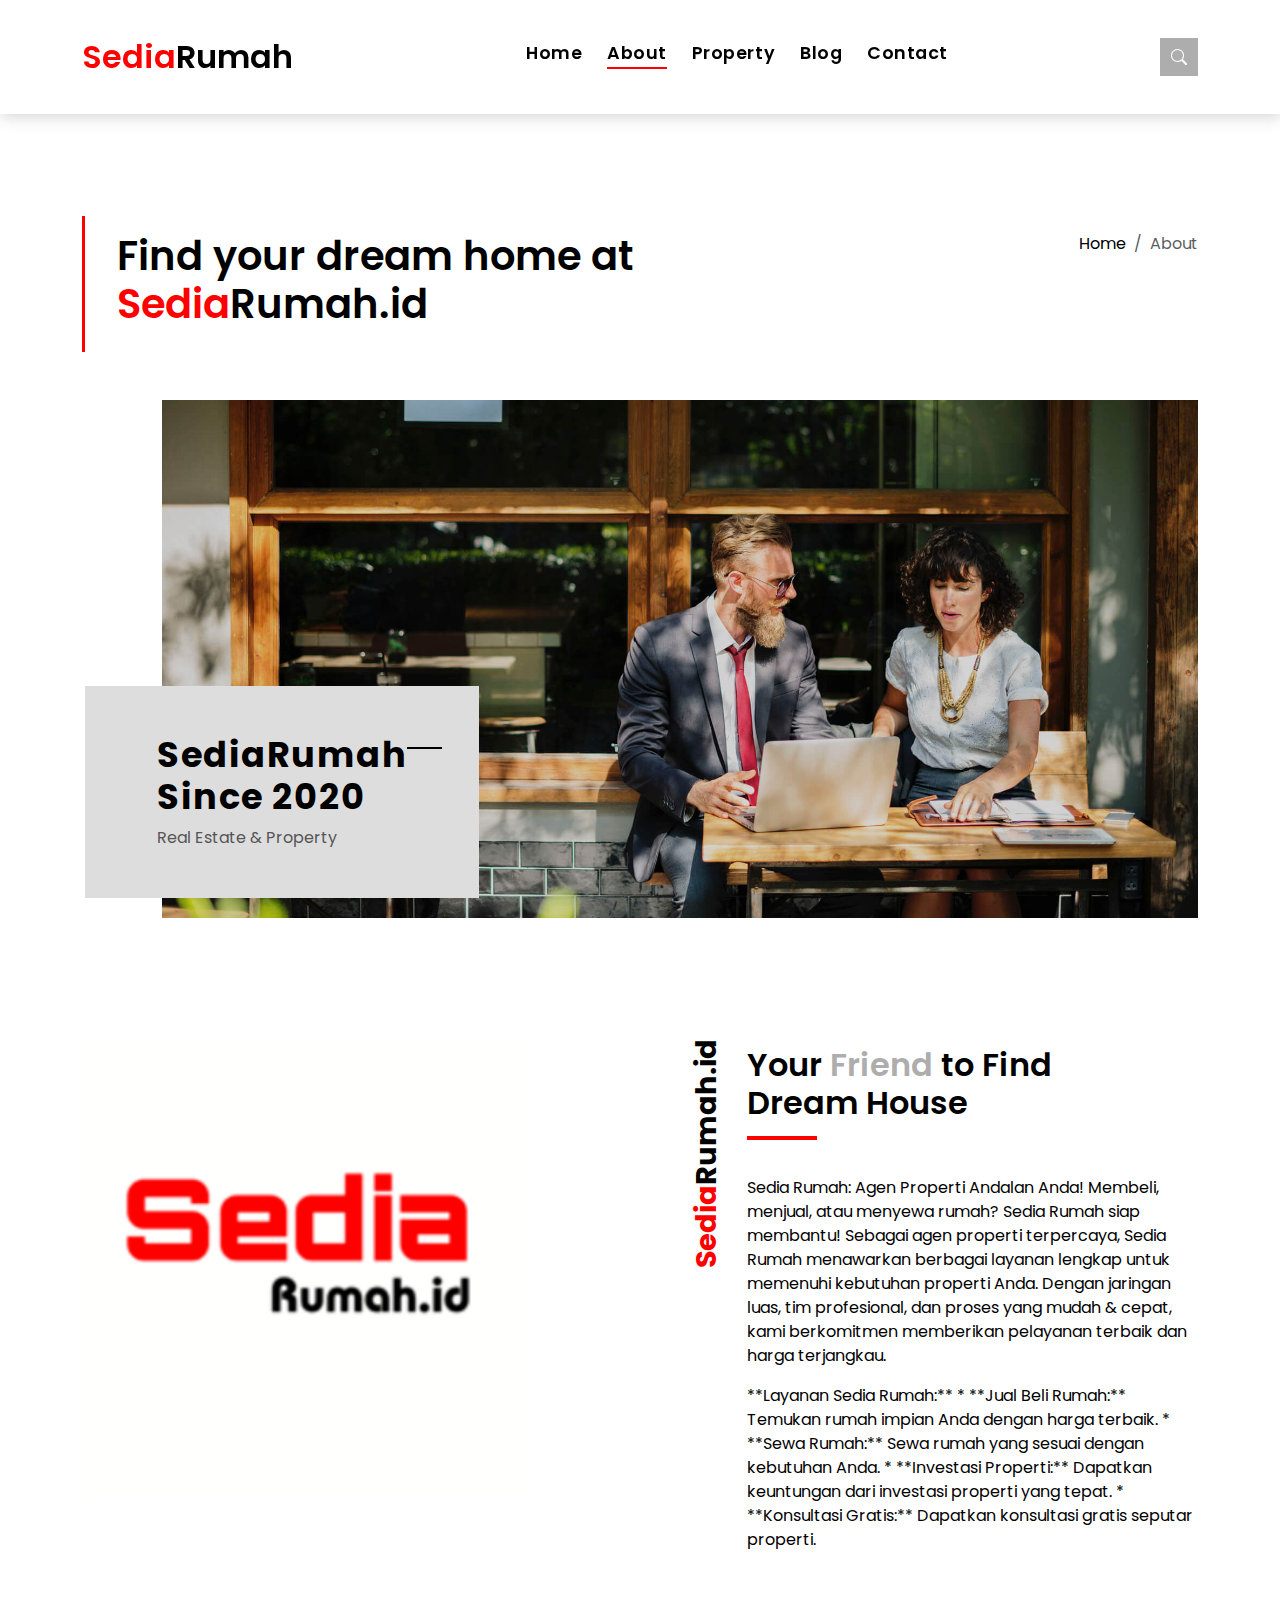
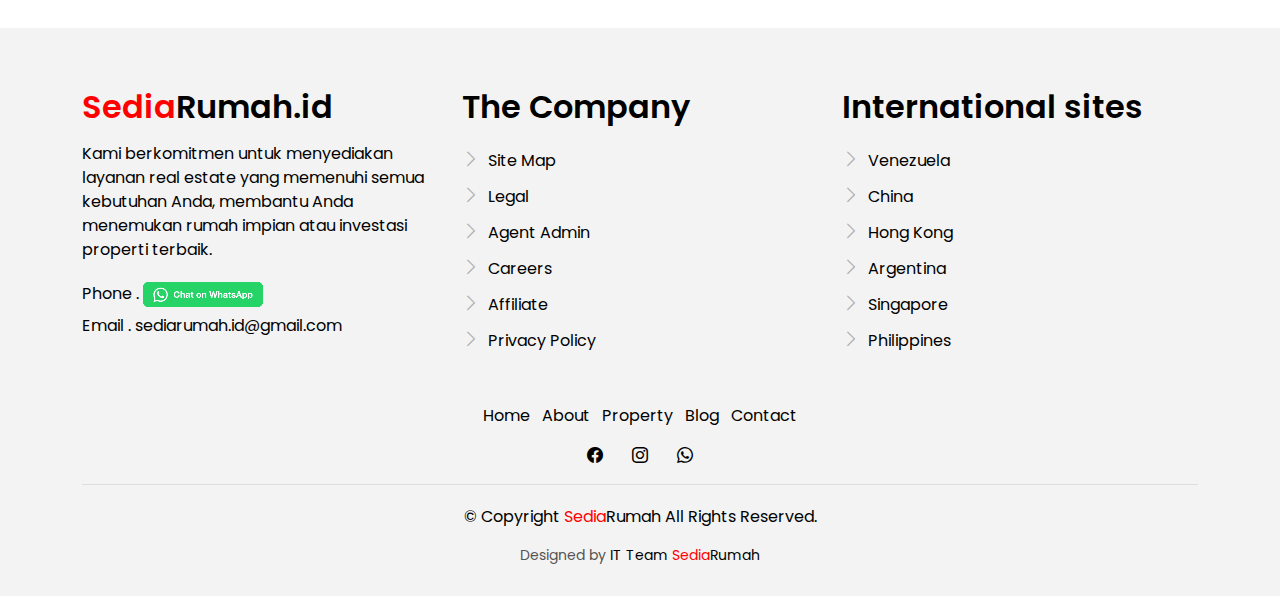
<file: about.html>
<!DOCTYPE html>
<html lang="en">

<head>
  <meta charset="utf-8">
  <meta content="width=device-width, initial-scale=1.0" name="viewport">

  <title>Sedia Rumah - About</title>
  <meta content="" name="description">
  <meta content="" name="keywords">

  <!-- Favicons -->
  <link href="assets/img/favicon.png" rel="icon">
  <link href="assets/img/apple-touch-icon.png" rel="apple-touch-icon">

  <!-- Google Fonts -->
  <link href="https://fonts.googleapis.com/css?family=Poppins:300,400,500,600,700" rel="stylesheet">

  <!-- Vendor CSS Files -->
  <link href="assets/vendor/animate.css/animate.min.css" rel="stylesheet">
  <link href="assets/vendor/bootstrap/css/bootstrap.min.css" rel="stylesheet">
  <link href="assets/vendor/bootstrap-icons/bootstrap-icons.css" rel="stylesheet">
  <link href="assets/vendor/swiper/swiper-bundle.min.css" rel="stylesheet">

  <!-- Template Main CSS File -->
  <link href="assets/css/style.css" rel="stylesheet">


</head>

<body>

  <!-- ======= Property Search Section ======= -->
  <div class="click-closed"></div>
  <!--/ Form Search Star /-->
  <div class="box-collapse">
    <div class="title-box-d">
      <h3 class="title-d">Search Property</h3>
    </div>
    <span class="close-box-collapse right-boxed bi bi-x"></span>
    <div class="box-collapse-wrap form">
      <form class="form-a">
        <div class="row">
          <div class="col-md-12 mb-2">
            <div class="form-group">
              <label class="pb-2" for="Type">Keyword</label>
              <input type="text" class="form-control form-control-lg form-control-a" placeholder="Keyword">
            </div>
          </div>
          <div class="col-md-6 mb-2">
            <div class="form-group mt-3">
              <label class="pb-2" for="Type">Type</label>
              <select class="form-control form-select form-control-a" id="Type">
                <option>All Type</option>
                <option>For Rent</option>
                <option>For Sale</option>
                <option>Open House</option>
              </select>
            </div>
          </div>
          <div class="col-md-6 mb-2">
            <div class="form-group mt-3">
              <label class="pb-2" for="city">City</label>
              <select class="form-control form-select form-control-a" id="city">
                <option>All City</option>
                <option>Alabama</option>
                <option>Arizona</option>
                <option>California</option>
                <option>Colorado</option>
              </select>
            </div>
          </div>
          <div class="col-md-6 mb-2">
            <div class="form-group mt-3">
              <label class="pb-2" for="bedrooms">Bedrooms</label>
              <select class="form-control form-select form-control-a" id="bedrooms">
                <option>Any</option>
                <option>01</option>
                <option>02</option>
                <option>03</option>
              </select>
            </div>
          </div>
          <div class="col-md-6 mb-2">
            <div class="form-group mt-3">
              <label class="pb-2" for="garages">Garages</label>
              <select class="form-control form-select form-control-a" id="garages">
                <option>Any</option>
                <option>01</option>
                <option>02</option>
                <option>03</option>
                <option>04</option>
              </select>
            </div>
          </div>
          <div class="col-md-6 mb-2">
            <div class="form-group mt-3">
              <label class="pb-2" for="bathrooms">Bathrooms</label>
              <select class="form-control form-select form-control-a" id="bathrooms">
                <option>Any</option>
                <option>01</option>
                <option>02</option>
                <option>03</option>
              </select>
            </div>
          </div>
          <div class="col-md-6 mb-2">
            <div class="form-group mt-3">
              <label class="pb-2" for="price">Min Price</label>
              <select class="form-control form-select form-control-a" id="price">
                <option>Unlimite</option>
                <option>$50,000</option>
                <option>$100,000</option>
                <option>$150,000</option>
                <option>$200,000</option>
              </select>
            </div>
          </div>
          <div class="col-md-12">
            <button type="submit" class="btn btn-b">Search Property</button>
          </div>
        </div>
      </form>
    </div>
  </div><!-- End Property Search Section -->>

  <!-- ======= Header/Navbar ======= -->
  <nav class="navbar navbar-default navbar-trans navbar-expand-lg fixed-top">
    <div class="container">
      <button class="navbar-toggler collapsed" type="button" data-bs-toggle="collapse" data-bs-target="#navbarDefault" aria-controls="navbarDefault" aria-expanded="false" aria-label="Toggle navigation">
        <span></span>
        <span></span>
        <span></span>
      </button>
      <a class="navbar-brand text-brand" href="index.html"><span class="color-rr">Sedia</span><span class="color-b">Rumah</span></a>

      <div class="navbar-collapse collapse justify-content-center" id="navbarDefault">
        <ul class="navbar-nav">

          <li class="nav-item">
            <a class="nav-link " href="index.html">Home</a>
          </li>

          <li class="nav-item">
            <a class="nav-link active" href="about.html">About</a>
          </li>

          <li class="nav-item">
            <a class="nav-link " href="property-grid.html">Property</a>
          </li>

          <li class="nav-item">
            <a class="nav-link " href="blog-grid.html">Blog</a>
          </li>
          <li class="nav-item">
            <a class="nav-link " href="contact.html">Contact</a>
          </li>
        </ul>
      </div>

      <button type="button" class="btn btn-b-n navbar-toggle-box navbar-toggle-box-collapse" data-bs-toggle="collapse" data-bs-target="#navbarTogglerDemo01">
        <i class="bi bi-search"></i>
      </button>

    </div>
  </nav><!-- End Header/Navbar -->

  <main id="main">

    <!-- ======= Intro Single ======= -->
    <section class="intro-single">
      <div class="container">
        <div class="row">
          <div class="col-md-12 col-lg-8">
            <div class="title-single-box">
              <h1 class="title-single">Find your dream home at <span class="color-rr">Sedia</span><span class="color-b">Rumah.id</span></h1>
            </div>
          </div>
          <div class="col-md-12 col-lg-4">
            <nav aria-label="breadcrumb" class="breadcrumb-box d-flex justify-content-lg-end">
              <ol class="breadcrumb">
                <li class="breadcrumb-item">
                  <a href="#">Home</a>
                </li>
                <li class="breadcrumb-item active" aria-current="page">
                  About
                </li>
              </ol>
            </nav>
          </div>
        </div>
      </div>
    </section><!-- End Intro Single-->

    <!-- ======= About Section ======= -->
    <section class="section-about">
      <div class="container">
        <div class="row">
          <div class="col-sm-12 position-relative">
            <div class="about-img-box">
              <img src="assets/img/slide-about-1.jpg" alt="" class="img-fluid">
            </div>
            <div class="sinse-box">
              <h3 class="sinse-title">SediaRumah 
                <span></span>
                <br> Since 2020
              </h3>
              <p>Real Estate & Property</p>
            </div>
          </div>
          <div class="col-md-12 section-t8 position-relative">
            <div class="row">
              <div class="col-md-6 col-lg-5">
                <img src="assets/img/about-2.png" alt="" class="img-fluid">
              </div>
              <div class="col-lg-2  d-none d-lg-block position-relative">
                <div class="title-vertical d-flex justify-content-start">
                  <span class="color-rr">Sedia</span><span class="color-b">Rumah.id</span>
                </div>
              </div>
              <div class="col-md-6 col-lg-5 section-md-t3">
                <div class="title-box-d">
                  <h3 class="title-d">Your
                    <span class="color-d">Friend</span> to Find
                    <br> Dream House
                  </h3>
                </div>
                <p class="color-text-a">
                  Sedia Rumah: Agen Properti Andalan Anda!
                  Membeli, menjual, atau menyewa rumah? Sedia Rumah siap membantu!
                  Sebagai agen properti terpercaya, Sedia Rumah menawarkan berbagai layanan lengkap untuk memenuhi kebutuhan properti Anda. Dengan jaringan luas, tim profesional, dan proses yang mudah & cepat, kami berkomitmen memberikan pelayanan terbaik dan harga terjangkau.

                </p>
                <p class="color-text-a">
                  **Layanan Sedia Rumah:**
                  
                  * **Jual Beli Rumah:** Temukan rumah impian Anda dengan harga terbaik.
                  * **Sewa Rumah:** Sewa rumah yang sesuai dengan kebutuhan Anda.
                  * **Investasi Properti:** Dapatkan keuntungan dari investasi properti yang tepat.
                  * **Konsultasi Gratis:** Dapatkan konsultasi gratis seputar properti.
                  
                  
                </p>



              </div>
            </div>
          </div>
        </div>
      </div>
    </section>



  </main><!-- End #main -->

  <!-- ======= Footer ======= -->
  <section class="section-footer">
    <div class="container">
      <div class="row">
        <div class="col-sm-12 col-md-4">
          <div class="widget-a">
            <div class="w-header-a">
              <h3 class="w-title-a text-brand"><span class="color-rr">Sedia</span><span class="color-b">Rumah.id</span></a>
              </h3>
            </div>
            <div class="w-body-a">
              <p class="w-text-a color-text-a">
                Kami berkomitmen untuk menyediakan layanan real estate yang memenuhi semua kebutuhan Anda, membantu Anda menemukan rumah impian atau investasi properti terbaik.
              </p>
            </div>
            <div class="w-footer-a">
              <ul class="list-unstyled">
                <li class="color-a">
                  <span class="color-text-a">Phone .</span> <a href="https://wa.me/+62895321798457?text=Halo%20Admin%20SERU!"><img src="assets/img/wa.png" rel="icon"></a>
                </li>
                <li class="color-a">
                  <span class="color-text-a">Email .</span> sediarumah.id@gmail.com
                </li>
              </ul>
            </div>
          </div>
        </div>
        <div class="col-sm-12 col-md-4 section-md-t3">
          <div class="widget-a">
            <div class="w-header-a">
              <h3 class="w-title-a text-brand">The Company</h3>
            </div>
            <div class="w-body-a">
              <div class="w-body-a">
                <ul class="list-unstyled">
                  <li class="item-list-a">
                    <i class="bi bi-chevron-right"></i> <a href="#">Site Map</a>
                  </li>
                  <li class="item-list-a">
                    <i class="bi bi-chevron-right"></i> <a href="#">Legal</a>
                  </li>
                  <li class="item-list-a">
                    <i class="bi bi-chevron-right"></i> <a href="#">Agent Admin</a>
                  </li>
                  <li class="item-list-a">
                    <i class="bi bi-chevron-right"></i> <a href="#">Careers</a>
                  </li>
                  <li class="item-list-a">
                    <i class="bi bi-chevron-right"></i> <a href="#">Affiliate</a>
                  </li>
                  <li class="item-list-a">
                    <i class="bi bi-chevron-right"></i> <a href="#">Privacy Policy</a>
                  </li>
                </ul>
              </div>
            </div>
          </div>
        </div>
        <div class="col-sm-12 col-md-4 section-md-t3">
          <div class="widget-a">
            <div class="w-header-a">
              <h3 class="w-title-a text-brand">International sites</h3>
            </div>
            <div class="w-body-a">
              <ul class="list-unstyled">
                <li class="item-list-a">
                  <i class="bi bi-chevron-right"></i> <a href="#">Venezuela</a>
                </li>
                <li class="item-list-a">
                  <i class="bi bi-chevron-right"></i> <a href="#">China</a>
                </li>
                <li class="item-list-a">
                  <i class="bi bi-chevron-right"></i> <a href="#">Hong Kong</a>
                </li>
                <li class="item-list-a">
                  <i class="bi bi-chevron-right"></i> <a href="#">Argentina</a>
                </li>
                <li class="item-list-a">
                  <i class="bi bi-chevron-right"></i> <a href="#">Singapore</a>
                </li>
                <li class="item-list-a">
                  <i class="bi bi-chevron-right"></i> <a href="#">Philippines</a>
                </li>
              </ul>
            </div>
          </div>
        </div>
      </div>
    </div>
  </section>
  <footer>
    <div class="container">
      <div class="row">
        <div class="col-md-12">
          <nav class="nav-footer">
            <ul class="list-inline">
              <li class="list-inline-item">
                <a href="index.html">Home</a>
              </li>
              <li class="list-inline-item">
                <a href="about.html">About</a>
              </li>
              <li class="list-inline-item">
                <a href="property-grid.html">Property</a>
              </li>
              <li class="list-inline-item">
                <a href="blog-grid.html">Blog</a>
              </li>
              <li class="list-inline-item">
                <a href="contact.html">Contact</a>
              </li>
            </ul>
          </nav>
          <div class="socials-a">
            <ul class="list-inline">
              <li class="list-inline-item">
                <a href="https://web.facebook.com/profile.php?id=100087768060078">
                  <i class="bi bi-facebook" aria-hidden="true"></i>
                </a>
              </li>
              <li class="list-inline-item">
                <a href="https://www.instagram.com/sediarumah.id/">
                  <i class="bi bi-instagram" aria-hidden="true"></i>
                </a>
              </li>
              <li class="list-inline-item">
                <a href="https://wa.me/+62895321798457?text=Halo%20Admin%20SERU!">
                  <i class="bi bi-whatsapp" aria-hidden="true"></i>
                </a>
              </li>
            </ul>
          </div>
          <div class="copyright-footer">
            <p class="copyright color-text-a">
              &copy; Copyright
              <span class="color-a"><a href="index.html"><span class="color-rr">Sedia</span>Rumah</a></span> All Rights Reserved.
            </p>
          </div>
          <div class="credits">          
            Designed by <a href="index.html">IT Team <span class="color-rr">Sedia</span>Rumah</a></span></a>
          </div>
        </div>
      </div>
    </div>
  </footer><!-- End  Footer -->

  <div id="preloader"></div>
  <a href="#" class="back-to-top d-flex align-items-center justify-content-center"><i class="bi bi-arrow-up-short"></i></a>

  <!-- Vendor JS Files -->
  <script src="assets/vendor/bootstrap/js/bootstrap.bundle.min.js"></script>
  <script src="assets/vendor/swiper/swiper-bundle.min.js"></script>
  <script src="assets/vendor/php-email-form/validate.js"></script>

  <!-- Template Main JS File -->
  <script src="assets/js/main.js"></script>

</body>

</html>
</file>
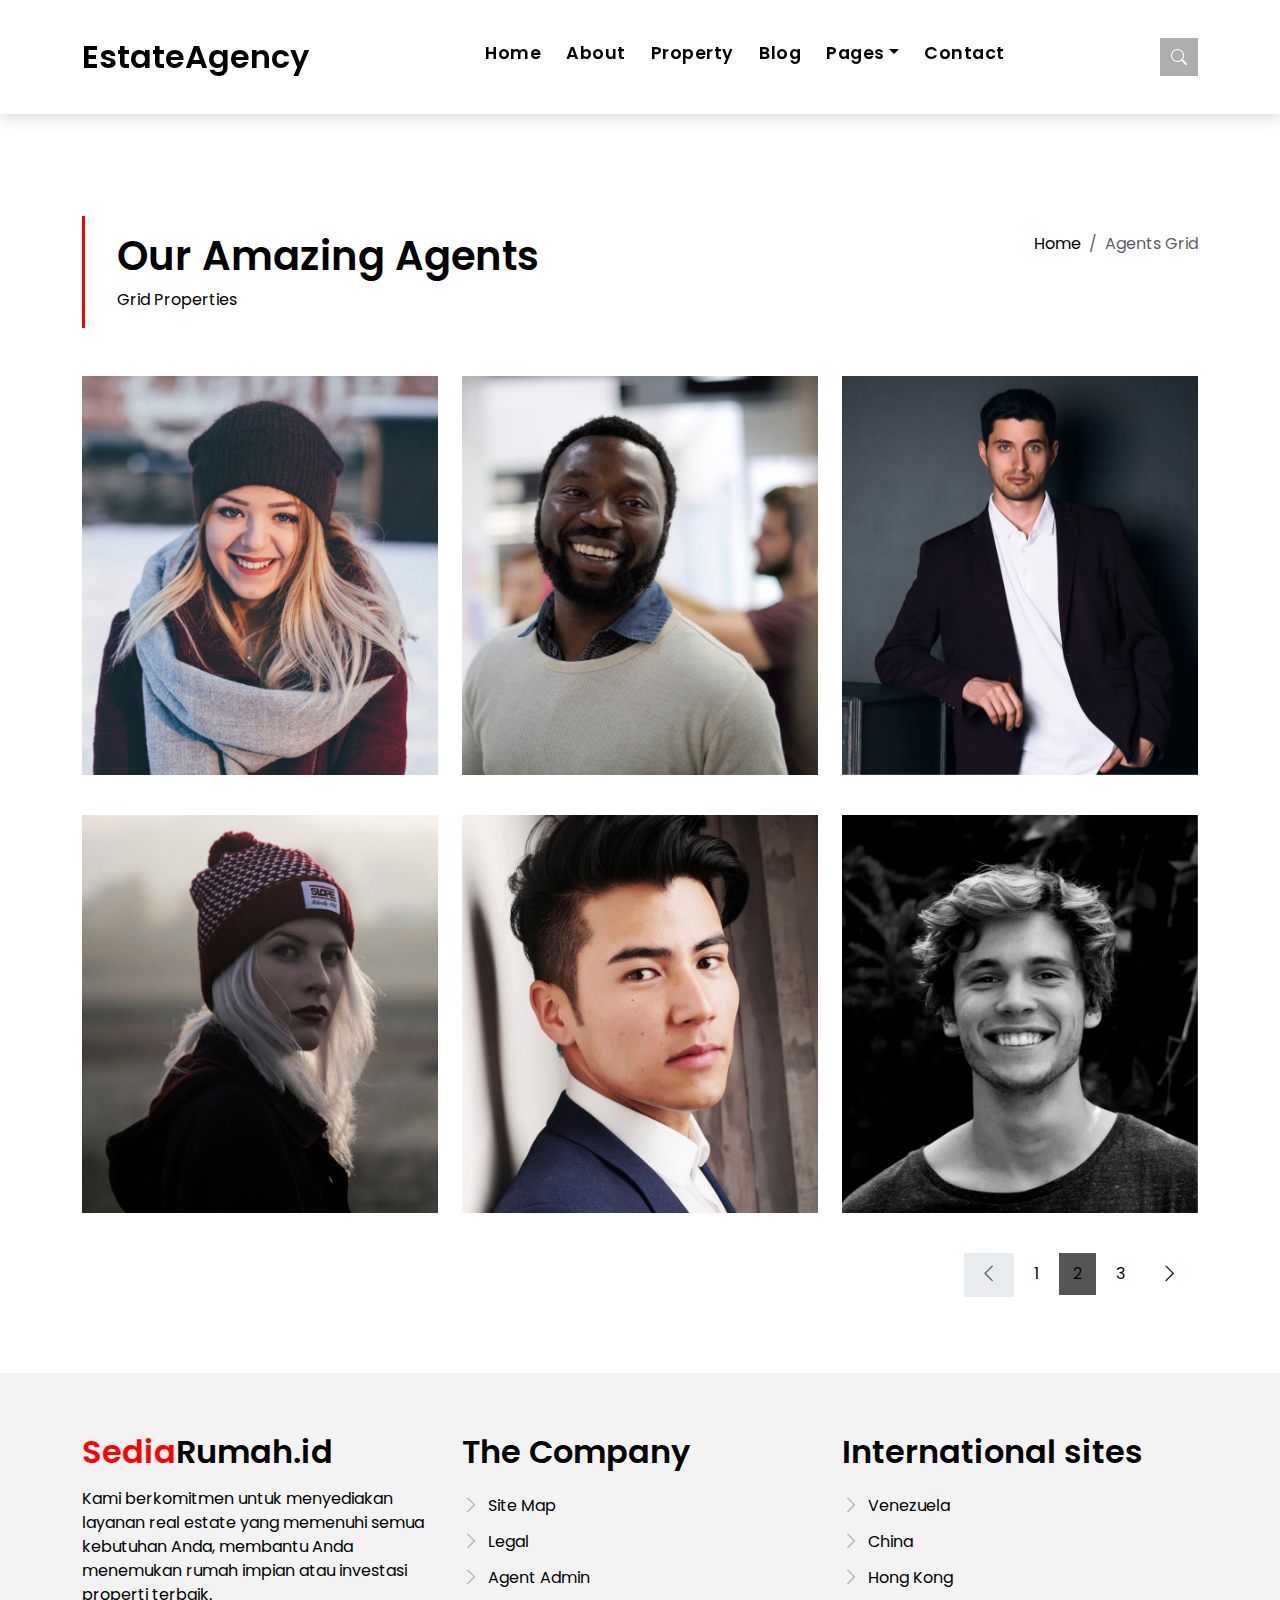
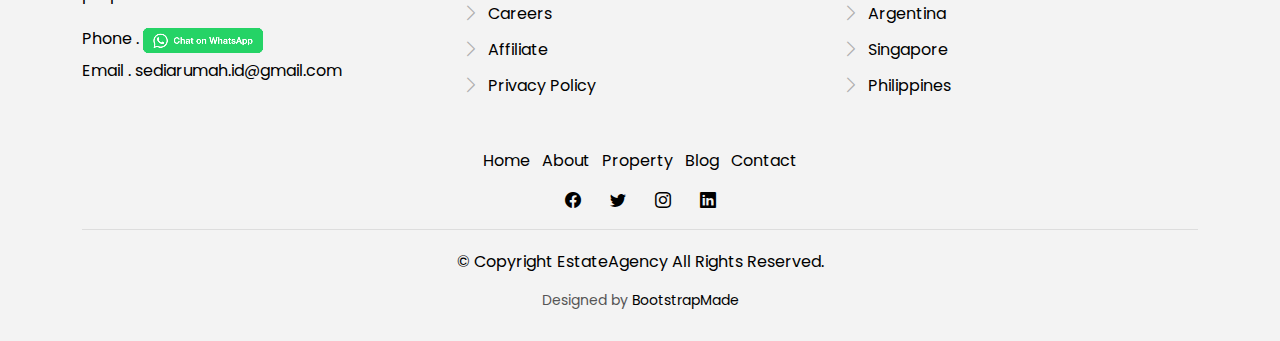
<file: agents-grid.html>
<!DOCTYPE html>
<html lang="en">

<head>
  <meta charset="utf-8">
  <meta content="width=device-width, initial-scale=1.0" name="viewport">

  <title>EstateAgency Bootstrap Template - Index</title>
  <meta content="" name="description">
  <meta content="" name="keywords">

  <!-- Favicons -->
  <link href="assets/img/favicon.png" rel="icon">
  <link href="assets/img/apple-touch-icon.png" rel="apple-touch-icon">

  <!-- Google Fonts -->
  <link href="https://fonts.googleapis.com/css?family=Poppins:300,400,500,600,700" rel="stylesheet">

  <!-- Vendor CSS Files -->
  <link href="assets/vendor/animate.css/animate.min.css" rel="stylesheet">
  <link href="assets/vendor/bootstrap/css/bootstrap.min.css" rel="stylesheet">
  <link href="assets/vendor/bootstrap-icons/bootstrap-icons.css" rel="stylesheet">
  <link href="assets/vendor/swiper/swiper-bundle.min.css" rel="stylesheet">

  <!-- Template Main CSS File -->
  <link href="assets/css/style.css" rel="stylesheet">

  
</head>

<body>

  <!-- ======= Property Search Section ======= -->
  <div class="click-closed"></div>
  <!--/ Form Search Star /-->
  <div class="box-collapse">
    <div class="title-box-d">
      <h3 class="title-d">Search Property</h3>
    </div>
    <span class="close-box-collapse right-boxed bi bi-x"></span>
    <div class="box-collapse-wrap form">
      <form class="form-a">
        <div class="row">
          <div class="col-md-12 mb-2">
            <div class="form-group">
              <label class="pb-2" for="Type">Keyword</label>
              <input type="text" class="form-control form-control-lg form-control-a" placeholder="Keyword">
            </div>
          </div>
          <div class="col-md-6 mb-2">
            <div class="form-group mt-3">
              <label class="pb-2" for="Type">Type</label>
              <select class="form-control form-select form-control-a" id="Type">
                <option>All Type</option>
                <option>For Rent</option>
                <option>For Sale</option>
                <option>Open House</option>
              </select>
            </div>
          </div>
          <div class="col-md-6 mb-2">
            <div class="form-group mt-3">
              <label class="pb-2" for="city">City</label>
              <select class="form-control form-select form-control-a" id="city">
                <option>All City</option>
                <option>Alabama</option>
                <option>Arizona</option>
                <option>California</option>
                <option>Colorado</option>
              </select>
            </div>
          </div>
          <div class="col-md-6 mb-2">
            <div class="form-group mt-3">
              <label class="pb-2" for="bedrooms">Bedrooms</label>
              <select class="form-control form-select form-control-a" id="bedrooms">
                <option>Any</option>
                <option>01</option>
                <option>02</option>
                <option>03</option>
              </select>
            </div>
          </div>
          <div class="col-md-6 mb-2">
            <div class="form-group mt-3">
              <label class="pb-2" for="garages">Garages</label>
              <select class="form-control form-select form-control-a" id="garages">
                <option>Any</option>
                <option>01</option>
                <option>02</option>
                <option>03</option>
                <option>04</option>
              </select>
            </div>
          </div>
          <div class="col-md-6 mb-2">
            <div class="form-group mt-3">
              <label class="pb-2" for="bathrooms">Bathrooms</label>
              <select class="form-control form-select form-control-a" id="bathrooms">
                <option>Any</option>
                <option>01</option>
                <option>02</option>
                <option>03</option>
              </select>
            </div>
          </div>
          <div class="col-md-6 mb-2">
            <div class="form-group mt-3">
              <label class="pb-2" for="price">Min Price</label>
              <select class="form-control form-select form-control-a" id="price">
                <option>Unlimite</option>
                <option>$50,000</option>
                <option>$100,000</option>
                <option>$150,000</option>
                <option>$200,000</option>
              </select>
            </div>
          </div>
          <div class="col-md-12">
            <button type="submit" class="btn btn-b">Search Property</button>
          </div>
        </div>
      </form>
    </div>
  </div><!-- End Property Search Section -->>

  <!-- ======= Header/Navbar ======= -->
  <nav class="navbar navbar-default navbar-trans navbar-expand-lg fixed-top">
    <div class="container">
      <button class="navbar-toggler collapsed" type="button" data-bs-toggle="collapse" data-bs-target="#navbarDefault" aria-controls="navbarDefault" aria-expanded="false" aria-label="Toggle navigation">
        <span></span>
        <span></span>
        <span></span>
      </button>
      <a class="navbar-brand text-brand" href="index.html">Estate<span class="color-b">Agency</span></a>

      <div class="navbar-collapse collapse justify-content-center" id="navbarDefault">
        <ul class="navbar-nav">

          <li class="nav-item">
            <a class="nav-link " href="index.html">Home</a>
          </li>

          <li class="nav-item">
            <a class="nav-link " href="about.html">About</a>
          </li>

          <li class="nav-item">
            <a class="nav-link " href="property-grid.html">Property</a>
          </li>

          <li class="nav-item">
            <a class="nav-link " href="blog-grid.html">Blog</a>
          </li>

          <li class="nav-item dropdown">
            <a class="nav-link dropdown-toggle" href="#" id="navbarDropdown" role="button" data-bs-toggle="dropdown" aria-haspopup="true" aria-expanded="false">Pages</a>
            <div class="dropdown-menu">
              <a class="dropdown-item " href="property-single.html">Property Single</a>
              <a class="dropdown-item " href="blog-single.html">Blog Single</a>
              <a class="dropdown-item active" href="agents-grid.html">Agents Grid</a>
              <a class="dropdown-item " href="agent-single.html">Agent Single</a>
            </div>
          </li>
          <li class="nav-item">
            <a class="nav-link " href="contact.html">Contact</a>
          </li>
        </ul>
      </div>

      <button type="button" class="btn btn-b-n navbar-toggle-box navbar-toggle-box-collapse" data-bs-toggle="collapse" data-bs-target="#navbarTogglerDemo01">
        <i class="bi bi-search"></i>
      </button>

    </div>
  </nav><!-- End Header/Navbar -->

  <main id="main">
    <!-- =======Intro Single ======= -->
    <section class="intro-single">
      <div class="container">
        <div class="row">
          <div class="col-md-12 col-lg-8">
            <div class="title-single-box">
              <h1 class="title-single">Our Amazing Agents</h1>
              <span class="color-text-a">Grid Properties</span>
            </div>
          </div>
          <div class="col-md-12 col-lg-4">
            <nav aria-label="breadcrumb" class="breadcrumb-box d-flex justify-content-lg-end">
              <ol class="breadcrumb">
                <li class="breadcrumb-item">
                  <a href="#">Home</a>
                </li>
                <li class="breadcrumb-item active" aria-current="page">
                  Agents Grid
                </li>
              </ol>
            </nav>
          </div>
        </div>
      </div>
    </section><!-- End Intro Single-->

    <!-- ======= Agents Grid ======= -->
    <section class="agents-grid grid">
      <div class="container">
        <div class="row">
          <div class="col-md-4">
            <div class="card-box-d">
              <div class="card-img-d">
                <img src="assets/img/agent-4.jpg" alt="" class="img-d img-fluid">
              </div>
              <div class="card-overlay card-overlay-hover">
                <div class="card-header-d">
                  <div class="card-title-d align-self-center">
                    <h3 class="title-d">
                      <a href="#" class="link-two">Margaret Sotillo
                        <br> Escala</a>
                    </h3>
                  </div>
                </div>
                <div class="card-body-d">
                  <p class="content-d color-text-a">
                    Sed porttitor lectus nibh, Cras ultricies ligula sed magna dictum porta two.
                  </p>
                  <div class="info-agents color-a">
                    <p>
                      <strong>Phone: </strong> +54 356 945234
                    </p>
                    <p>
                      <strong>Email: </strong> agents@example.com
                    </p>
                  </div>
                </div>
                <div class="card-footer-d">
                  <div class="socials-footer d-flex justify-content-center">
                    <ul class="list-inline">
                      <li class="list-inline-item">
                        <a href="#" class="link-one">
                          <i class="bi bi-facebook" aria-hidden="true"></i>
                        </a>
                      </li>
                      <li class="list-inline-item">
                        <a href="#" class="link-one">
                          <i class="bi bi-twitter" aria-hidden="true"></i>
                        </a>
                      </li>
                      <li class="list-inline-item">
                        <a href="#" class="link-one">
                          <i class="bi bi-instagram" aria-hidden="true"></i>
                        </a>
                      </li>
                      <li class="list-inline-item">
                        <a href="#" class="link-one">
                          <i class="bi bi-linkedin" aria-hidden="true"></i>
                        </a>
                      </li>
                    </ul>
                  </div>
                </div>
              </div>
            </div>
          </div>
          <div class="col-md-4">
            <div class="card-box-d">
              <div class="card-img-d">
                <img src="assets/img/agent-2.jpg" alt="" class="img-d img-fluid">
              </div>
              <div class="card-overlay card-overlay-hover">
                <div class="card-header-d">
                  <div class="card-title-d align-self-center">
                    <h3 class="title-d">
                      <a href="#" class="link-two">Margaret Sotillo
                        <br> Escala</a>
                    </h3>
                  </div>
                </div>
                <div class="card-body-d">
                  <p class="content-d color-text-a">
                    Sed porttitor lectus nibh, Cras ultricies ligula sed magna dictum porta two.
                  </p>
                  <div class="info-agents color-a">
                    <p>
                      <strong>Phone: </strong> +54 356 945234
                    </p>
                    <p>
                      <strong>Email: </strong> agents@example.com
                    </p>
                  </div>
                </div>
                <div class="card-footer-d">
                  <div class="socials-footer d-flex justify-content-center">
                    <ul class="list-inline">
                      <li class="list-inline-item">
                        <a href="#" class="link-one">
                          <i class="bi bi-facebook" aria-hidden="true"></i>
                        </a>
                      </li>
                      <li class="list-inline-item">
                        <a href="#" class="link-one">
                          <i class="bi bi-twitter" aria-hidden="true"></i>
                        </a>
                      </li>
                      <li class="list-inline-item">
                        <a href="#" class="link-one">
                          <i class="bi bi-instagram" aria-hidden="true"></i>
                        </a>
                      </li>
                      <li class="list-inline-item">
                        <a href="#" class="link-one">
                          <i class="bi bi-linkedin" aria-hidden="true"></i>
                        </a>
                      </li>
                    </ul>
                  </div>
                </div>
              </div>
            </div>
          </div>
          <div class="col-md-4">
            <div class="card-box-d">
              <div class="card-img-d">
                <img src="assets/img/agent-3.jpg" alt="" class="img-d img-fluid">
              </div>
              <div class="card-overlay card-overlay-hover">
                <div class="card-header-d">
                  <div class="card-title-d align-self-center">
                    <h3 class="title-d">
                      <a href="#" class="link-two">Margaret Sotillo
                        <br> Escala</a>
                    </h3>
                  </div>
                </div>
                <div class="card-body-d">
                  <p class="content-d color-text-a">
                    Sed porttitor lectus nibh, Cras ultricies ligula sed magna dictum porta two.
                  </p>
                  <div class="info-agents color-a">
                    <p>
                      <strong>Phone: </strong> +54 356 945234
                    </p>
                    <p>
                      <strong>Email: </strong> agents@example.com
                    </p>
                  </div>
                </div>
                <div class="card-footer-d">
                  <div class="socials-footer d-flex justify-content-center">
                    <ul class="list-inline">
                      <li class="list-inline-item">
                        <a href="#" class="link-one">
                          <i class="bi bi-facebook" aria-hidden="true"></i>
                        </a>
                      </li>
                      <li class="list-inline-item">
                        <a href="#" class="link-one">
                          <i class="bi bi-twitter" aria-hidden="true"></i>
                        </a>
                      </li>
                      <li class="list-inline-item">
                        <a href="#" class="link-one">
                          <i class="bi bi-instagram" aria-hidden="true"></i>
                        </a>
                      </li>
                      <li class="list-inline-item">
                        <a href="#" class="link-one">
                          <i class="bi bi-linkedin" aria-hidden="true"></i>
                        </a>
                      </li>
                    </ul>
                  </div>
                </div>
              </div>
            </div>
          </div>
          <div class="col-md-4">
            <div class="card-box-d">
              <div class="card-img-d">
                <img src="assets/img/agent-5.jpg" alt="" class="img-d img-fluid">
              </div>
              <div class="card-overlay card-overlay-hover">
                <div class="card-header-d">
                  <div class="card-title-d align-self-center">
                    <h3 class="title-d">
                      <a href="#" class="link-two">Margaret Sotillo
                        <br> Escala</a>
                    </h3>
                  </div>
                </div>
                <div class="card-body-d">
                  <p class="content-d color-text-a">
                    Sed porttitor lectus nibh, Cras ultricies ligula sed magna dictum porta two.
                  </p>
                  <div class="info-agents color-a">
                    <p>
                      <strong>Phone: </strong> +54 356 945234
                    </p>
                    <p>
                      <strong>Email: </strong> agents@example.com
                    </p>
                  </div>
                </div>
                <div class="card-footer-d">
                  <div class="socials-footer d-flex justify-content-center">
                    <ul class="list-inline">
                      <li class="list-inline-item">
                        <a href="#" class="link-one">
                          <i class="bi bi-facebook" aria-hidden="true"></i>
                        </a>
                      </li>
                      <li class="list-inline-item">
                        <a href="#" class="link-one">
                          <i class="bi bi-twitter" aria-hidden="true"></i>
                        </a>
                      </li>
                      <li class="list-inline-item">
                        <a href="#" class="link-one">
                          <i class="bi bi-instagram" aria-hidden="true"></i>
                        </a>
                      </li>
                      <li class="list-inline-item">
                        <a href="#" class="link-one">
                          <i class="bi bi-linkedin" aria-hidden="true"></i>
                        </a>
                      </li>
                    </ul>
                  </div>
                </div>
              </div>
            </div>
          </div>
          <div class="col-md-4">
            <div class="card-box-d">
              <div class="card-img-d">
                <img src="assets/img/agent-1.jpg" alt="" class="img-d img-fluid">
              </div>
              <div class="card-overlay card-overlay-hover">
                <div class="card-header-d">
                  <div class="card-title-d align-self-center">
                    <h3 class="title-d">
                      <a href="#" class="link-two">Margaret Sotillo
                        <br> Escala</a>
                    </h3>
                  </div>
                </div>
                <div class="card-body-d">
                  <p class="content-d color-text-a">
                    Sed porttitor lectus nibh, Cras ultricies ligula sed magna dictum porta two.
                  </p>
                  <div class="info-agents color-a">
                    <p>
                      <strong>Phone: </strong> +54 356 945234
                    </p>
                    <p>
                      <strong>Email: </strong> agents@example.com
                    </p>
                  </div>
                </div>
                <div class="card-footer-d">
                  <div class="socials-footer d-flex justify-content-center">
                    <ul class="list-inline">
                      <li class="list-inline-item">
                        <a href="#" class="link-one">
                          <i class="bi bi-facebook" aria-hidden="true"></i>
                        </a>
                      </li>
                      <li class="list-inline-item">
                        <a href="#" class="link-one">
                          <i class="bi bi-twitter" aria-hidden="true"></i>
                        </a>
                      </li>
                      <li class="list-inline-item">
                        <a href="#" class="link-one">
                          <i class="bi bi-instagram" aria-hidden="true"></i>
                        </a>
                      </li>
                      <li class="list-inline-item">
                        <a href="#" class="link-one">
                          <i class="bi bi-linkedin" aria-hidden="true"></i>
                        </a>
                      </li>
                    </ul>
                  </div>
                </div>
              </div>
            </div>
          </div>
          <div class="col-md-4">
            <div class="card-box-d">
              <div class="card-img-d">
                <img src="assets/img/agent-6.jpg" alt="" class="img-d img-fluid">
              </div>
              <div class="card-overlay card-overlay-hover">
                <div class="card-header-d">
                  <div class="card-title-d align-self-center">
                    <h3 class="title-d">
                      <a href="#" class="link-two">Margaret Sotillo
                        <br> Escala</a>
                    </h3>
                  </div>
                </div>
                <div class="card-body-d">
                  <p class="content-d color-text-a">
                    Sed porttitor lectus nibh, Cras ultricies ligula sed magna dictum porta two.
                  </p>
                  <div class="info-agents color-a">
                    <p>
                      <strong>Phone: </strong> +54 356 945234
                    </p>
                    <p>
                      <strong>Email: </strong> agents@example.com
                    </p>
                  </div>
                </div>
                <div class="card-footer-d">
                  <div class="socials-footer d-flex justify-content-center">
                    <ul class="list-inline">
                      <li class="list-inline-item">
                        <a href="#" class="link-one">
                          <i class="bi bi-facebook" aria-hidden="true"></i>
                        </a>
                      </li>
                      <li class="list-inline-item">
                        <a href="#" class="link-one">
                          <i class="bi bi-twitter" aria-hidden="true"></i>
                        </a>
                      </li>
                      <li class="list-inline-item">
                        <a href="#" class="link-one">
                          <i class="bi bi-instagram" aria-hidden="true"></i>
                        </a>
                      </li>
                      <li class="list-inline-item">
                        <a href="#" class="link-one">
                          <i class="bi bi-linkedin" aria-hidden="true"></i>
                        </a>
                      </li>
                    </ul>
                  </div>
                </div>
              </div>
            </div>
          </div>
        </div>
        <div class="row">
          <div class="col-sm-12">
            <nav class="pagination-a">
              <ul class="pagination justify-content-end">
                <li class="page-item disabled">
                  <a class="page-link" href="#" tabindex="-1">
                    <span class="bi bi-chevron-left"></span>
                  </a>
                </li>
                <li class="page-item">
                  <a class="page-link" href="#">1</a>
                </li>
                <li class="page-item active">
                  <a class="page-link" href="#">2</a>
                </li>
                <li class="page-item">
                  <a class="page-link" href="#">3</a>
                </li>
                <li class="page-item next">
                  <a class="page-link" href="#">
                    <span class="bi bi-chevron-right"></span>
                  </a>
                </li>
              </ul>
            </nav>
          </div>
        </div>
      </div>
    </section><!-- End Agents Grid-->

  </main><!-- End #main -->

  <!-- ======= Footer ======= -->
  <section class="section-footer">
    <div class="container">
      <div class="row">
        <div class="col-sm-12 col-md-4">
          <div class="widget-a">
            <div class="w-header-a">
              <h3 class="w-title-a text-brand"><span class="color-rr">Sedia</span><span class="color-b">Rumah.id</span></a>
              </h3>
            </div>
            <div class="w-body-a">
              <p class="w-text-a color-text-a">
                Kami berkomitmen untuk menyediakan layanan real estate yang memenuhi semua kebutuhan Anda, membantu Anda menemukan rumah impian atau investasi properti terbaik.
              </p>
            </div>
            <div class="w-footer-a">
              <ul class="list-unstyled">
                <li class="color-a">
                  <span class="color-text-a">Phone .</span> <a href="https://wa.me/+62895321798457?text=Halo%20Admin%20SERU!"><img src="assets/img/wa.png" rel="icon"></a>
                </li>
                <li class="color-a">
                  <span class="color-text-a">Email .</span> sediarumah.id@gmail.com
                </li>
              </ul>
            </div>
          </div>
        </div>
        <div class="col-sm-12 col-md-4 section-md-t3">
          <div class="widget-a">
            <div class="w-header-a">
              <h3 class="w-title-a text-brand">The Company</h3>
            </div>
            <div class="w-body-a">
              <div class="w-body-a">
                <ul class="list-unstyled">
                  <li class="item-list-a">
                    <i class="bi bi-chevron-right"></i> <a href="#">Site Map</a>
                  </li>
                  <li class="item-list-a">
                    <i class="bi bi-chevron-right"></i> <a href="#">Legal</a>
                  </li>
                  <li class="item-list-a">
                    <i class="bi bi-chevron-right"></i> <a href="#">Agent Admin</a>
                  </li>
                  <li class="item-list-a">
                    <i class="bi bi-chevron-right"></i> <a href="#">Careers</a>
                  </li>
                  <li class="item-list-a">
                    <i class="bi bi-chevron-right"></i> <a href="#">Affiliate</a>
                  </li>
                  <li class="item-list-a">
                    <i class="bi bi-chevron-right"></i> <a href="#">Privacy Policy</a>
                  </li>
                </ul>
              </div>
            </div>
          </div>
        </div>
        <div class="col-sm-12 col-md-4 section-md-t3">
          <div class="widget-a">
            <div class="w-header-a">
              <h3 class="w-title-a text-brand">International sites</h3>
            </div>
            <div class="w-body-a">
              <ul class="list-unstyled">
                <li class="item-list-a">
                  <i class="bi bi-chevron-right"></i> <a href="#">Venezuela</a>
                </li>
                <li class="item-list-a">
                  <i class="bi bi-chevron-right"></i> <a href="#">China</a>
                </li>
                <li class="item-list-a">
                  <i class="bi bi-chevron-right"></i> <a href="#">Hong Kong</a>
                </li>
                <li class="item-list-a">
                  <i class="bi bi-chevron-right"></i> <a href="#">Argentina</a>
                </li>
                <li class="item-list-a">
                  <i class="bi bi-chevron-right"></i> <a href="#">Singapore</a>
                </li>
                <li class="item-list-a">
                  <i class="bi bi-chevron-right"></i> <a href="#">Philippines</a>
                </li>
              </ul>
            </div>
          </div>
        </div>
      </div>
    </div>
  </section>
  <footer>
    <div class="container">
      <div class="row">
        <div class="col-md-12">
          <nav class="nav-footer">
            <ul class="list-inline">
              <li class="list-inline-item">
                <a href="#">Home</a>
              </li>
              <li class="list-inline-item">
                <a href="#">About</a>
              </li>
              <li class="list-inline-item">
                <a href="#">Property</a>
              </li>
              <li class="list-inline-item">
                <a href="#">Blog</a>
              </li>
              <li class="list-inline-item">
                <a href="#">Contact</a>
              </li>
            </ul>
          </nav>
          <div class="socials-a">
            <ul class="list-inline">
              <li class="list-inline-item">
                <a href="#">
                  <i class="bi bi-facebook" aria-hidden="true"></i>
                </a>
              </li>
              <li class="list-inline-item">
                <a href="#">
                  <i class="bi bi-twitter" aria-hidden="true"></i>
                </a>
              </li>
              <li class="list-inline-item">
                <a href="#">
                  <i class="bi bi-instagram" aria-hidden="true"></i>
                </a>
              </li>
              <li class="list-inline-item">
                <a href="#">
                  <i class="bi bi-linkedin" aria-hidden="true"></i>
                </a>
              </li>
            </ul>
          </div>
          <div class="copyright-footer">
            <p class="copyright color-text-a">
              &copy; Copyright
              <span class="color-a">EstateAgency</span> All Rights Reserved.
            </p>
          </div>
          <div class="credits">
            <!--
            All the links in the footer should remain intact.
            You can delete the links only if you purchased the pro version.
            Licensing information: https://bootstrapmade.com/license/
            Purchase the pro version with working PHP/AJAX contact form: https://bootstrapmade.com/buy/?theme=EstateAgency
          -->
            Designed by <a href="https://bootstrapmade.com/">BootstrapMade</a>
          </div>
        </div>
      </div>
    </div>
  </footer><!-- End  Footer -->

  <div id="preloader"></div>
  <a href="#" class="back-to-top d-flex align-items-center justify-content-center"><i class="bi bi-arrow-up-short"></i></a>

  <!-- Vendor JS Files -->
  <script src="assets/vendor/bootstrap/js/bootstrap.bundle.min.js"></script>
  <script src="assets/vendor/swiper/swiper-bundle.min.js"></script>
  <script src="assets/vendor/php-email-form/validate.js"></script>

  <!-- Template Main JS File -->
  <script src="assets/js/main.js"></script>

</body>

</html>
</file>
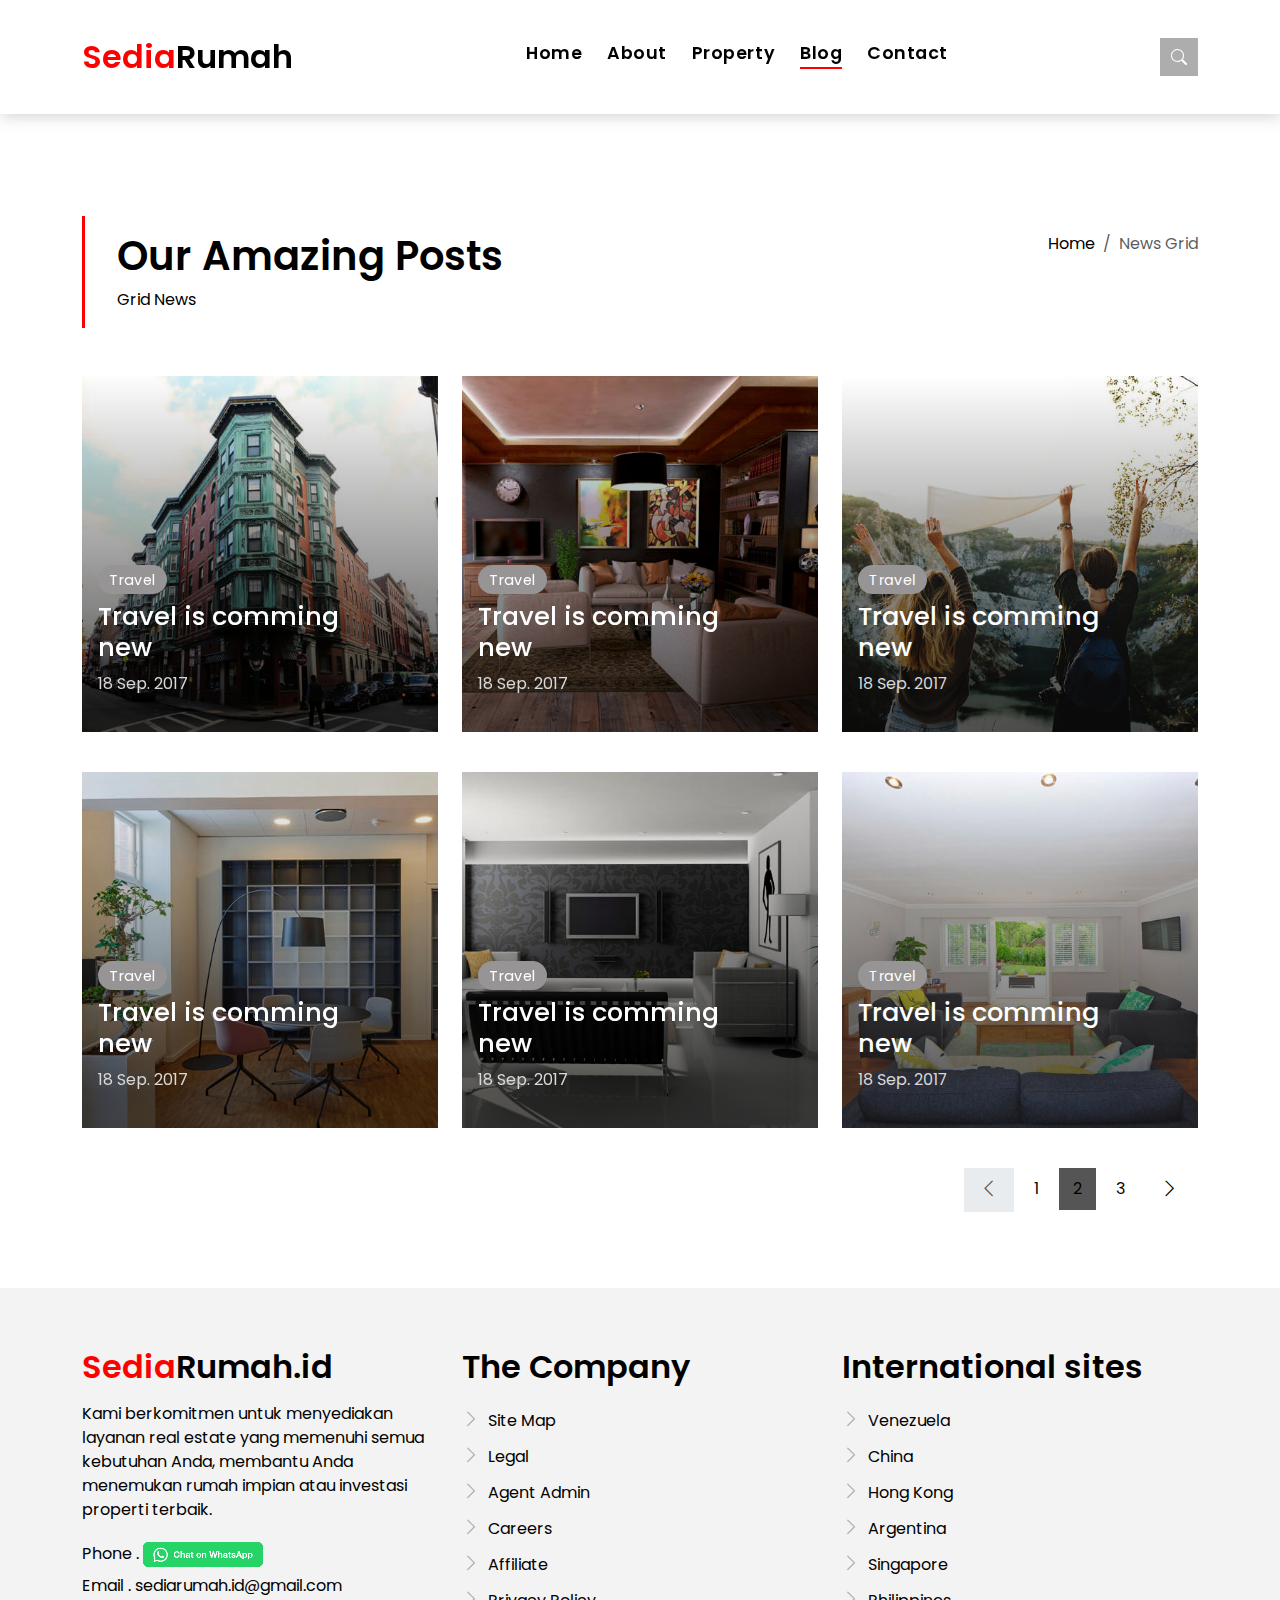
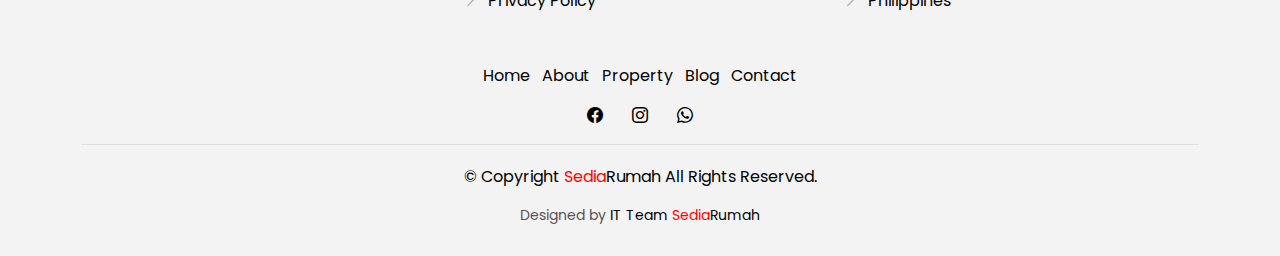
<file: blog-grid.html>
<!DOCTYPE html>
<html lang="en">

<head>
  <meta charset="utf-8">
  <meta content="width=device-width, initial-scale=1.0" name="viewport">

  <title>Sedia Rumah - Blog</title>
  <meta content="" name="description">
  <meta content="" name="keywords">

  <!-- Favicons -->
  <link href="assets/img/favicon.png" rel="icon">
  <link href="assets/img/apple-touch-icon.png" rel="apple-touch-icon">

  <!-- Google Fonts -->
  <link href="https://fonts.googleapis.com/css?family=Poppins:300,400,500,600,700" rel="stylesheet">

  <!-- Vendor CSS Files -->
  <link href="assets/vendor/animate.css/animate.min.css" rel="stylesheet">
  <link href="assets/vendor/bootstrap/css/bootstrap.min.css" rel="stylesheet">
  <link href="assets/vendor/bootstrap-icons/bootstrap-icons.css" rel="stylesheet">
  <link href="assets/vendor/swiper/swiper-bundle.min.css" rel="stylesheet">

  <!-- Template Main CSS File -->
  <link href="assets/css/style.css" rel="stylesheet">


</head>

<body>

  <!-- ======= Property Search Section ======= -->
  <div class="click-closed"></div>
  <!--/ Form Search Star /-->
  <div class="box-collapse">
    <div class="title-box-d">
      <h3 class="title-d">Search Property</h3>
    </div>
    <span class="close-box-collapse right-boxed bi bi-x"></span>
    <div class="box-collapse-wrap form">
      <form class="form-a">
        <div class="row">
          <div class="col-md-12 mb-2">
            <div class="form-group">
              <label class="pb-2" for="Type">Keyword</label>
              <input type="text" class="form-control form-control-lg form-control-a" placeholder="Keyword">
            </div>
          </div>
          <div class="col-md-6 mb-2">
            <div class="form-group mt-3">
              <label class="pb-2" for="Type">Type</label>
              <select class="form-control form-select form-control-a" id="Type">
                <option>All Type</option>
                <option>For Rent</option>
                <option>For Sale</option>
                <option>Open House</option>
              </select>
            </div>
          </div>
          <div class="col-md-6 mb-2">
            <div class="form-group mt-3">
              <label class="pb-2" for="city">City</label>
              <select class="form-control form-select form-control-a" id="city">
                <option>All City</option>
                <option>Alabama</option>
                <option>Arizona</option>
                <option>California</option>
                <option>Colorado</option>
              </select>
            </div>
          </div>
          <div class="col-md-6 mb-2">
            <div class="form-group mt-3">
              <label class="pb-2" for="bedrooms">Bedrooms</label>
              <select class="form-control form-select form-control-a" id="bedrooms">
                <option>Any</option>
                <option>01</option>
                <option>02</option>
                <option>03</option>
              </select>
            </div>
          </div>
          <div class="col-md-6 mb-2">
            <div class="form-group mt-3">
              <label class="pb-2" for="garages">Garages</label>
              <select class="form-control form-select form-control-a" id="garages">
                <option>Any</option>
                <option>01</option>
                <option>02</option>
                <option>03</option>
                <option>04</option>
              </select>
            </div>
          </div>
          <div class="col-md-6 mb-2">
            <div class="form-group mt-3">
              <label class="pb-2" for="bathrooms">Bathrooms</label>
              <select class="form-control form-select form-control-a" id="bathrooms">
                <option>Any</option>
                <option>01</option>
                <option>02</option>
                <option>03</option>
              </select>
            </div>
          </div>
          <div class="col-md-6 mb-2">
            <div class="form-group mt-3">
              <label class="pb-2" for="price">Min Price</label>
              <select class="form-control form-select form-control-a" id="price">
                <option>Unlimite</option>
                <option>$50,000</option>
                <option>$100,000</option>
                <option>$150,000</option>
                <option>$200,000</option>
              </select>
            </div>
          </div>
          <div class="col-md-12">
            <button type="submit" class="btn btn-b">Search Property</button>
          </div>
        </div>
      </form>
    </div>
  </div><!-- End Property Search Section -->>

  <!-- ======= Header/Navbar ======= -->
  <nav class="navbar navbar-default navbar-trans navbar-expand-lg fixed-top">
    <div class="container">
      <button class="navbar-toggler collapsed" type="button" data-bs-toggle="collapse" data-bs-target="#navbarDefault" aria-controls="navbarDefault" aria-expanded="false" aria-label="Toggle navigation">
        <span></span>
        <span></span>
        <span></span>
      </button>
      <a class="navbar-brand text-brand" href="index.html"><span class="color-rr">Sedia</span><span class="color-b">Rumah</span></a>

      <div class="navbar-collapse collapse justify-content-center" id="navbarDefault">
        <ul class="navbar-nav">

          <li class="nav-item">
            <a class="nav-link " href="index.html">Home</a>
          </li>

          <li class="nav-item">
            <a class="nav-link " href="about.html">About</a>
          </li>

          <li class="nav-item">
            <a class="nav-link " href="property-grid.html">Property</a>
          </li>
          <li class="nav-item">
            <a class="nav-link active" href="blog-grid.html">Blog</a>
          </li>
          <li class="nav-item">
            <a class="nav-link " href="contact.html">Contact</a>
          </li>
        </ul>
      </div>

      <button type="button" class="btn btn-b-n navbar-toggle-box navbar-toggle-box-collapse" data-bs-toggle="collapse" data-bs-target="#navbarTogglerDemo01">
        <i class="bi bi-search"></i>
      </button>

    </div>
  </nav><!-- End Header/Navbar -->

  <main id="main">

    <!-- ======= Intro Single ======= -->
    <section class="intro-single">
      <div class="container">
        <div class="row">
          <div class="col-md-12 col-lg-8">
            <div class="title-single-box">
              <h1 class="title-single">Our Amazing Posts</h1>
              <span class="color-text-a">Grid News</span>
            </div>
          </div>
          <div class="col-md-12 col-lg-4">
            <nav aria-label="breadcrumb" class="breadcrumb-box d-flex justify-content-lg-end">
              <ol class="breadcrumb">
                <li class="breadcrumb-item">
                  <a href="index.html">Home</a>
                </li>
                <li class="breadcrumb-item active" aria-current="page">
                  News Grid
                </li>
              </ol>
            </nav>
          </div>
        </div>
      </div>
    </section><!-- End Intro Single-->

    <!-- =======  Blog Grid ======= -->
    <section class="news-grid grid">
      <div class="container">
        <div class="row">
          <div class="col-md-4">
            <div class="card-box-b card-shadow news-box">
              <div class="img-box-b">
                <img src="assets/img/post-1.jpg" alt="" class="img-b img-fluid">
              </div>
              <div class="card-overlay">
                <div class="card-header-b">
                  <div class="card-category-b">
                    <a href="#" class="category-b">Travel</a>
                  </div>
                  <div class="card-title-b">
                    <h2 class="title-2">
                      <a href="blog-single.html">Travel is comming
                        <br> new</a>
                    </h2>
                  </div>
                  <div class="card-date">
                    <span class="date-b">18 Sep. 2017</span>
                  </div>
                </div>
              </div>
            </div>
          </div>
          <div class="col-md-4">
            <div class="card-box-b card-shadow news-box">
              <div class="img-box-b">
                <img src="assets/img/post-2.jpg" alt="" class="img-b img-fluid">
              </div>
              <div class="card-overlay">
                <div class="card-header-b">
                  <div class="card-category-b">
                    <a href="blog-single.html" class="category-b">Travel</a>
                  </div>
                  <div class="card-title-b">
                    <h2 class="title-2">
                      <a href="blog-single.html">Travel is comming
                        <br> new</a>
                    </h2>
                  </div>
                  <div class="card-date">
                    <span class="date-b">18 Sep. 2017</span>
                  </div>
                </div>
              </div>
            </div>
          </div>
          <div class="col-md-4">
            <div class="card-box-b card-shadow news-box">
              <div class="img-box-b">
                <img src="assets/img/post-3.jpg" alt="" class="img-b img-fluid">
              </div>
              <div class="card-overlay">
                <div class="card-header-b">
                  <div class="card-category-b">
                    <a href="#" class="category-b">Travel</a>
                  </div>
                  <div class="card-title-b">
                    <h2 class="title-2">
                      <a href="blog-single.html">Travel is comming
                        <br> new</a>
                    </h2>
                  </div>
                  <div class="card-date">
                    <span class="date-b">18 Sep. 2017</span>
                  </div>
                </div>
              </div>
            </div>
          </div>
          <div class="col-md-4">
            <div class="card-box-b card-shadow news-box">
              <div class="img-box-b">
                <img src="assets/img/post-4.jpg" alt="" class="img-b img-fluid">
              </div>
              <div class="card-overlay">
                <div class="card-header-b">
                  <div class="card-category-b">
                    <a href="#" class="category-b">Travel</a>
                  </div>
                  <div class="card-title-b">
                    <h2 class="title-2">
                      <a href="blog-single.html">Travel is comming
                        <br> new</a>
                    </h2>
                  </div>
                  <div class="card-date">
                    <span class="date-b">18 Sep. 2017</span>
                  </div>
                </div>
              </div>
            </div>
          </div>
          <div class="col-md-4">
            <div class="card-box-b card-shadow news-box">
              <div class="img-box-b">
                <img src="assets/img/post-5.jpg" alt="" class="img-b img-fluid">
              </div>
              <div class="card-overlay">
                <div class="card-header-b">
                  <div class="card-category-b">
                    <a href="#" class="category-b">Travel</a>
                  </div>
                  <div class="card-title-b">
                    <h2 class="title-2">
                      <a href="blog-single.html">Travel is comming
                        <br> new</a>
                    </h2>
                  </div>
                  <div class="card-date">
                    <span class="date-b">18 Sep. 2017</span>
                  </div>
                </div>
              </div>
            </div>
          </div>
          <div class="col-md-4">
            <div class="card-box-b card-shadow news-box">
              <div class="img-box-b">
                <img src="assets/img/post-6.jpg" alt="" class="img-b img-fluid">
              </div>
              <div class="card-overlay">
                <div class="card-header-b">
                  <div class="card-category-b">
                    <a href="#" class="category-b">Travel</a>
                  </div>
                  <div class="card-title-b">
                    <h2 class="title-2">
                      <a href="blog-single.html">Travel is comming
                        <br> new</a>
                    </h2>
                  </div>
                  <div class="card-date">
                    <span class="date-b">18 Sep. 2017</span>
                  </div>
                </div>
              </div>
            </div>
          </div>
        </div>
        <div class="row">
          <div class="col-sm-12">
            <nav class="pagination-a">
              <ul class="pagination justify-content-end">
                <li class="page-item disabled">
                  <a class="page-link" href="#" tabindex="-1">
                    <span class="bi bi-chevron-left"></span>
                  </a>
                </li>
                <li class="page-item">
                  <a class="page-link" href="#">1</a>
                </li>
                <li class="page-item active">
                  <a class="page-link" href="#">2</a>
                </li>
                <li class="page-item">
                  <a class="page-link" href="#">3</a>
                </li>
                <li class="page-item next">
                  <a class="page-link" href="#">
                    <span class="bi bi-chevron-right"></span>
                  </a>
                </li>
              </ul>
            </nav>
          </div>
        </div>
      </div>
    </section><!-- End Blog Grid-->

  </main><!-- End #main -->

  <!-- ======= Footer ======= -->
  <section class="section-footer">
    <div class="container">
      <div class="row">
        <div class="col-sm-12 col-md-4">
          <div class="widget-a">
            <div class="w-header-a">
              <h3 class="w-title-a text-brand"><span class="color-rr">Sedia</span><span class="color-b">Rumah.id</span></a>
              </h3>
            </div>
            <div class="w-body-a">
              <p class="w-text-a color-text-a">
                Kami berkomitmen untuk menyediakan layanan real estate yang memenuhi semua kebutuhan Anda, membantu Anda menemukan rumah impian atau investasi properti terbaik.
              </p>
            </div>
            <div class="w-footer-a">
              <ul class="list-unstyled">
                <li class="color-a">
                  <span class="color-text-a">Phone .</span> <a href="https://wa.me/+62895321798457?text=Halo%20Admin%20SERU!"><img src="assets/img/wa.png" rel="icon"></a>
                </li>
                <li class="color-a">
                  <span class="color-text-a">Email .</span> sediarumah.id@gmail.com
                </li>
              </ul>
            </div>
          </div>
        </div>
        <div class="col-sm-12 col-md-4 section-md-t3">
          <div class="widget-a">
            <div class="w-header-a">
              <h3 class="w-title-a text-brand">The Company</h3>
            </div>
            <div class="w-body-a">
              <div class="w-body-a">
                <ul class="list-unstyled">
                  <li class="item-list-a">
                    <i class="bi bi-chevron-right"></i> <a href="#">Site Map</a>
                  </li>
                  <li class="item-list-a">
                    <i class="bi bi-chevron-right"></i> <a href="#">Legal</a>
                  </li>
                  <li class="item-list-a">
                    <i class="bi bi-chevron-right"></i> <a href="#">Agent Admin</a>
                  </li>
                  <li class="item-list-a">
                    <i class="bi bi-chevron-right"></i> <a href="#">Careers</a>
                  </li>
                  <li class="item-list-a">
                    <i class="bi bi-chevron-right"></i> <a href="#">Affiliate</a>
                  </li>
                  <li class="item-list-a">
                    <i class="bi bi-chevron-right"></i> <a href="#">Privacy Policy</a>
                  </li>
                </ul>
              </div>
            </div>
          </div>
        </div>
        <div class="col-sm-12 col-md-4 section-md-t3">
          <div class="widget-a">
            <div class="w-header-a">
              <h3 class="w-title-a text-brand">International sites</h3>
            </div>
            <div class="w-body-a">
              <ul class="list-unstyled">
                <li class="item-list-a">
                  <i class="bi bi-chevron-right"></i> <a href="#">Venezuela</a>
                </li>
                <li class="item-list-a">
                  <i class="bi bi-chevron-right"></i> <a href="#">China</a>
                </li>
                <li class="item-list-a">
                  <i class="bi bi-chevron-right"></i> <a href="#">Hong Kong</a>
                </li>
                <li class="item-list-a">
                  <i class="bi bi-chevron-right"></i> <a href="#">Argentina</a>
                </li>
                <li class="item-list-a">
                  <i class="bi bi-chevron-right"></i> <a href="#">Singapore</a>
                </li>
                <li class="item-list-a">
                  <i class="bi bi-chevron-right"></i> <a href="#">Philippines</a>
                </li>
              </ul>
            </div>
          </div>
        </div>
      </div>
    </div>
  </section>
  <footer>
    <div class="container">
      <div class="row">
        <div class="col-md-12">
          <nav class="nav-footer">
            <ul class="list-inline">
              <li class="list-inline-item">
                <a href="index.html">Home</a>
              </li>
              <li class="list-inline-item">
                <a href="about.html">About</a>
              </li>
              <li class="list-inline-item">
                <a href="property-grid.html">Property</a>
              </li>
              <li class="list-inline-item">
                <a href="blog-grid.html">Blog</a>
              </li>
              <li class="list-inline-item">
                <a href="contact.html">Contact</a>
              </li>
            </ul>
          </nav>
          <div class="socials-a">
            <ul class="list-inline">
              <li class="list-inline-item">
                <a href="https://web.facebook.com/profile.php?id=100087768060078">
                  <i class="bi bi-facebook" aria-hidden="true"></i>
                </a>
              </li>
              <li class="list-inline-item">
                <a href="https://www.instagram.com/sediarumah.id/">
                  <i class="bi bi-instagram" aria-hidden="true"></i>
                </a>
              </li>
              <li class="list-inline-item">
                <a href="https://wa.me/+62895321798457?text=Halo%20Admin%20SERU!">
                  <i class="bi bi-whatsapp" aria-hidden="true"></i>
                </a>
              </li>
            </ul>
          </div>
          <div class="copyright-footer">
            <p class="copyright color-text-a">
              &copy; Copyright
              <span class="color-a"><a href="index.html"><span class="color-rr">Sedia</span>Rumah</a></span> All Rights Reserved.
            </p>
          </div>
          <div class="credits">          
            Designed by <a href="index.html">IT Team <span class="color-rr">Sedia</span>Rumah</a></span></a>
          </div>
        </div>
      </div>
    </div>
  </footer><!-- End  Footer -->

  <div id="preloader"></div>
  <a href="#" class="back-to-top d-flex align-items-center justify-content-center"><i class="bi bi-arrow-up-short"></i></a>

  <!-- Vendor JS Files -->
  <script src="assets/vendor/bootstrap/js/bootstrap.bundle.min.js"></script>
  <script src="assets/vendor/swiper/swiper-bundle.min.js"></script>
  <script src="assets/vendor/php-email-form/validate.js"></script>

  <!-- Template Main JS File -->
  <script src="assets/js/main.js"></script>

</body>

</html>
</file>
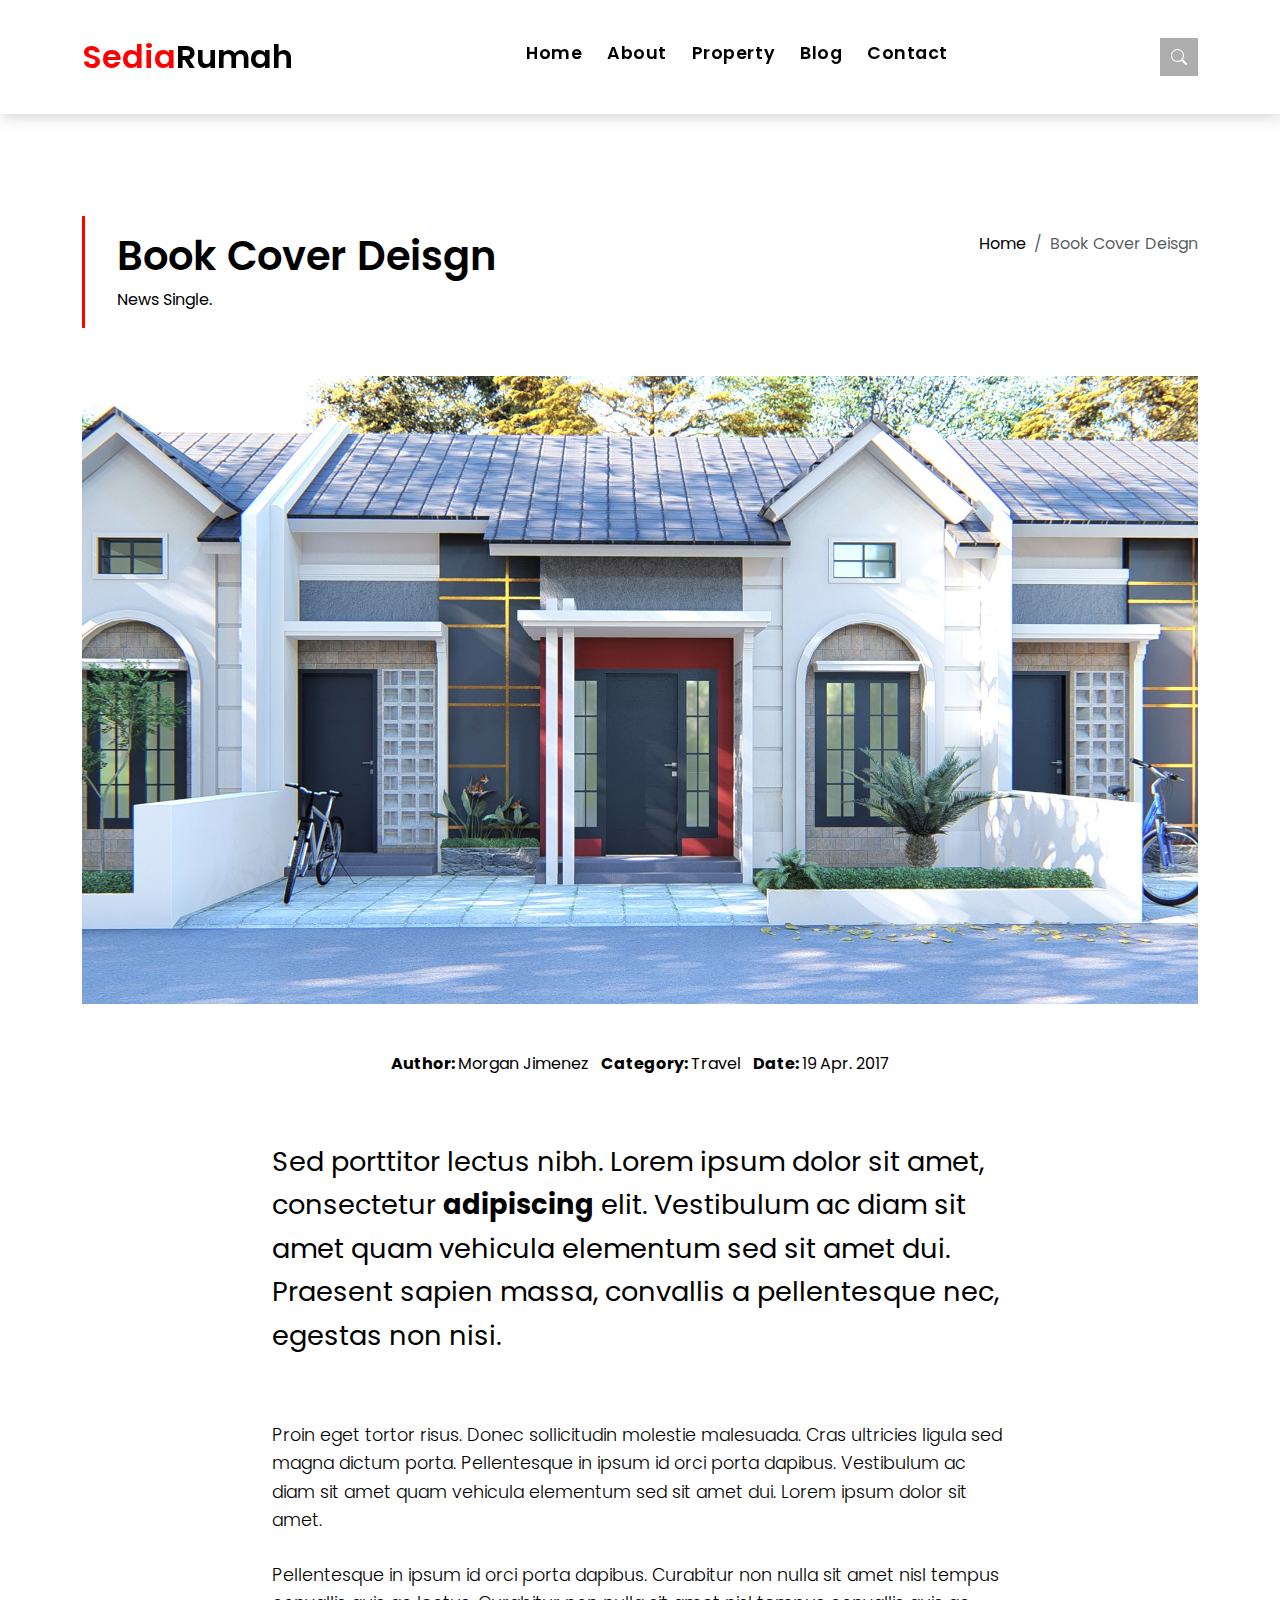
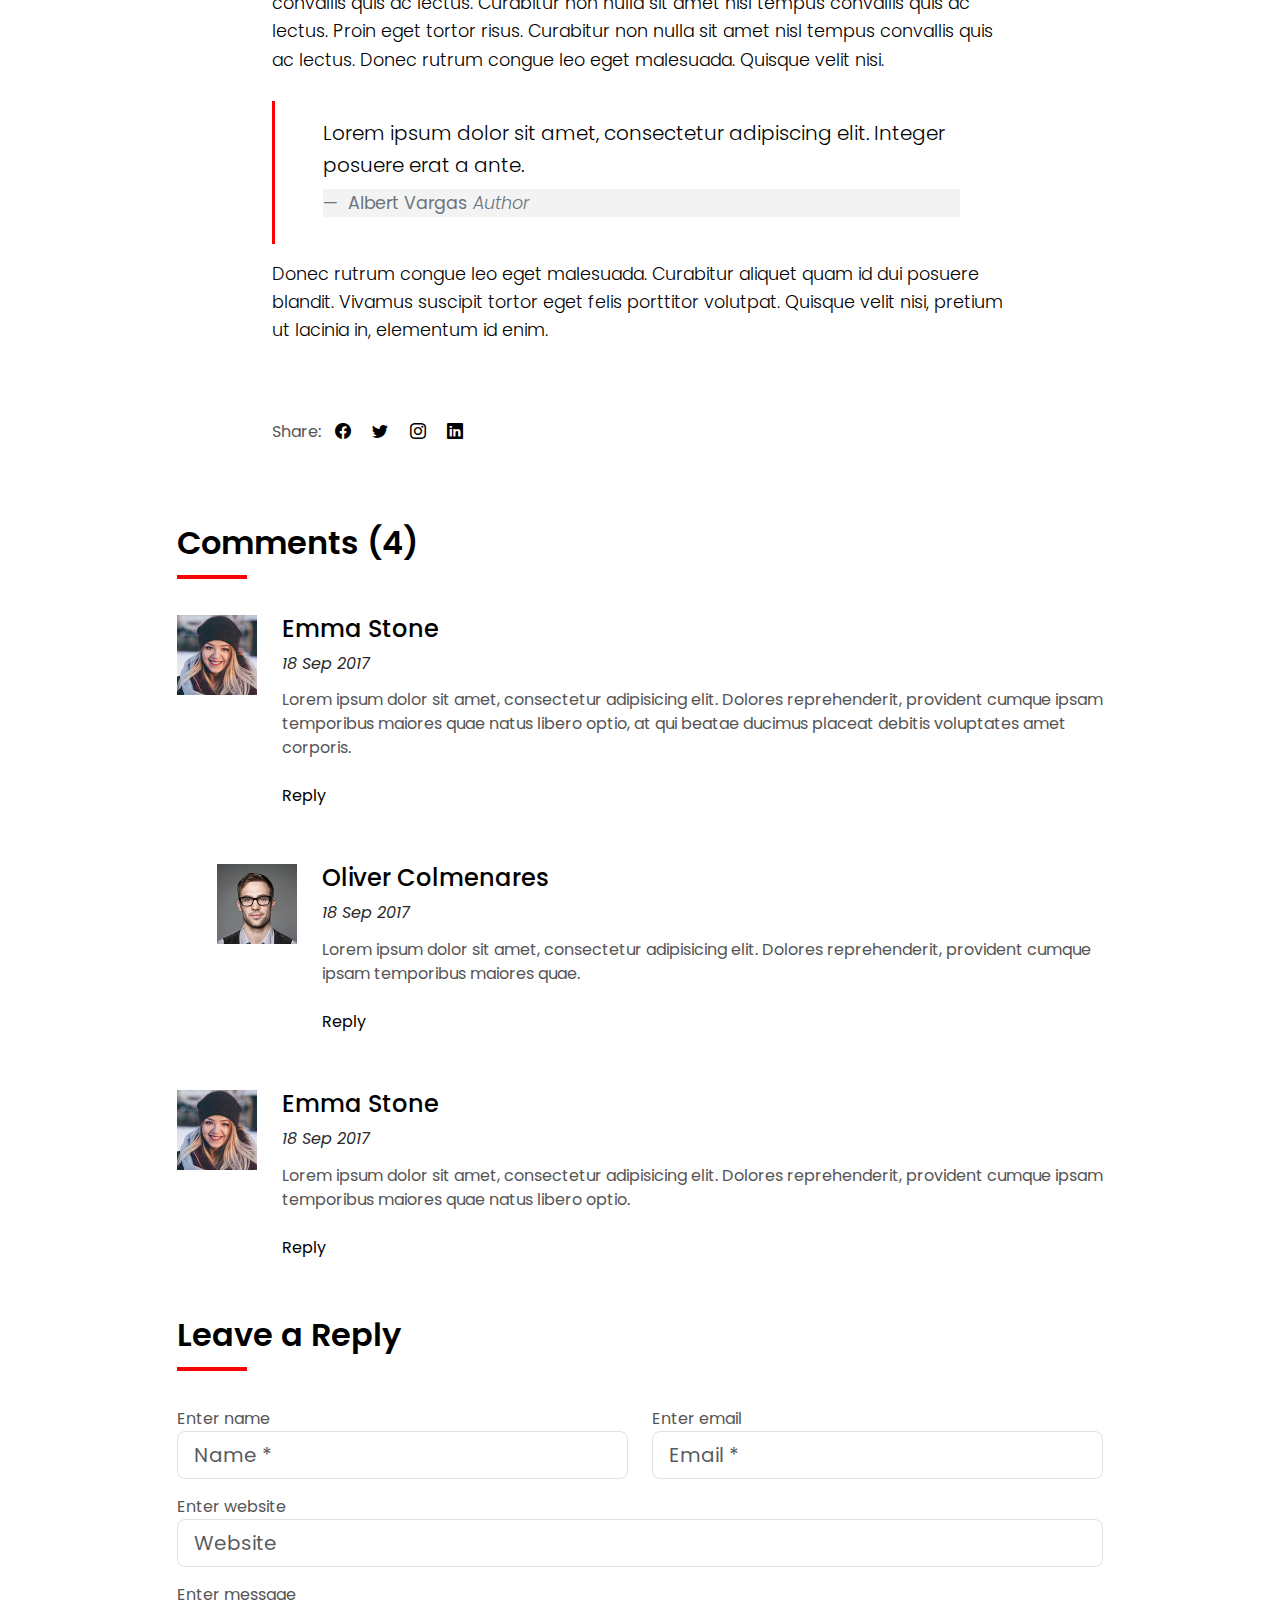
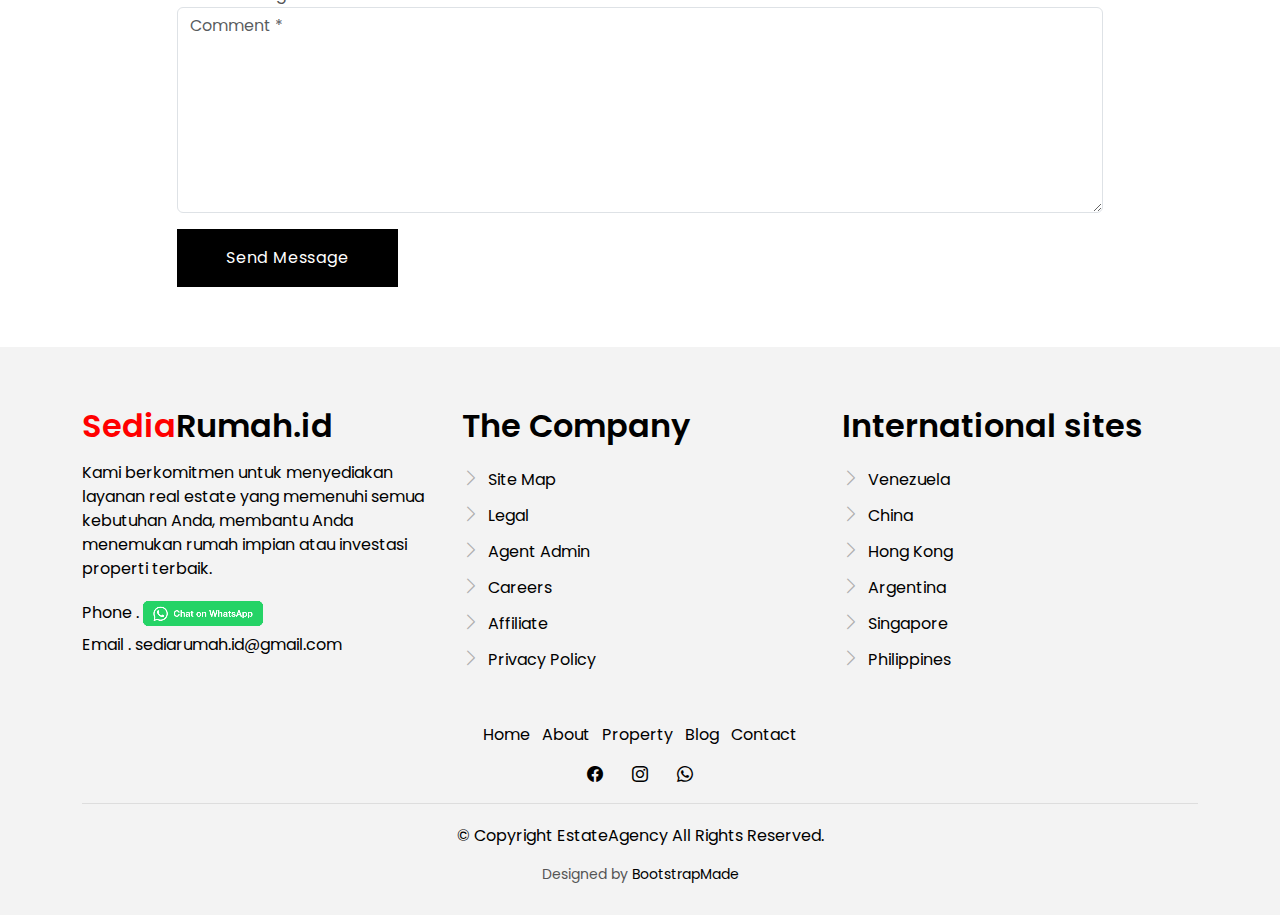
<file: blog-single.html>
<!DOCTYPE html>
<html lang="en">

<head>
  <meta charset="utf-8">
  <meta content="width=device-width, initial-scale=1.0" name="viewport">

  <title>Sedia Rumah </title>
  <meta content="" name="description">
  <meta content="" name="keywords">

  <!-- Favicons -->
  <link href="assets/img/favicon.png" rel="icon">
  <link href="assets/img/apple-touch-icon.png" rel="apple-touch-icon">

  <!-- Google Fonts -->
  <link href="https://fonts.googleapis.com/css?family=Poppins:300,400,500,600,700" rel="stylesheet">

  <!-- Vendor CSS Files -->
  <link href="assets/vendor/animate.css/animate.min.css" rel="stylesheet">
  <link href="assets/vendor/bootstrap/css/bootstrap.min.css" rel="stylesheet">
  <link href="assets/vendor/bootstrap-icons/bootstrap-icons.css" rel="stylesheet">
  <link href="assets/vendor/swiper/swiper-bundle.min.css" rel="stylesheet">

  <!-- Template Main CSS File -->
  <link href="assets/css/style.css" rel="stylesheet">

</head>

<body>

  <!-- ======= Property Search Section ======= -->
  <div class="click-closed"></div>
  <!--/ Form Search Star /-->
  <div class="box-collapse">
    <div class="title-box-d">
      <h3 class="title-d">Search Property</h3>
    </div>
    <span class="close-box-collapse right-boxed bi bi-x"></span>
    <div class="box-collapse-wrap form">
      <form class="form-a">
        <div class="row">
          <div class="col-md-12 mb-2">
            <div class="form-group">
              <label class="pb-2" for="Type">Keyword</label>
              <input type="text" class="form-control form-control-lg form-control-a" placeholder="Keyword">
            </div>
          </div>
          <div class="col-md-6 mb-2">
            <div class="form-group mt-3">
              <label class="pb-2" for="Type">Type</label>
              <select class="form-control form-select form-control-a" id="Type">
                <option>All Type</option>
                <option>For Rent</option>
                <option>For Sale</option>
                <option>Open House</option>
              </select>
            </div>
          </div>
          <div class="col-md-6 mb-2">
            <div class="form-group mt-3">
              <label class="pb-2" for="city">City</label>
              <select class="form-control form-select form-control-a" id="city">
                <option>All City</option>
                <option>Alabama</option>
                <option>Arizona</option>
                <option>California</option>
                <option>Colorado</option>
              </select>
            </div>
          </div>
          <div class="col-md-6 mb-2">
            <div class="form-group mt-3">
              <label class="pb-2" for="bedrooms">Bedrooms</label>
              <select class="form-control form-select form-control-a" id="bedrooms">
                <option>Any</option>
                <option>01</option>
                <option>02</option>
                <option>03</option>
              </select>
            </div>
          </div>
          <div class="col-md-6 mb-2">
            <div class="form-group mt-3">
              <label class="pb-2" for="garages">Garages</label>
              <select class="form-control form-select form-control-a" id="garages">
                <option>Any</option>
                <option>01</option>
                <option>02</option>
                <option>03</option>
                <option>04</option>
              </select>
            </div>
          </div>
          <div class="col-md-6 mb-2">
            <div class="form-group mt-3">
              <label class="pb-2" for="bathrooms">Bathrooms</label>
              <select class="form-control form-select form-control-a" id="bathrooms">
                <option>Any</option>
                <option>01</option>
                <option>02</option>
                <option>03</option>
              </select>
            </div>
          </div>
          <div class="col-md-6 mb-2">
            <div class="form-group mt-3">
              <label class="pb-2" for="price">Min Price</label>
              <select class="form-control form-select form-control-a" id="price">
                <option>Unlimite</option>
                <option>$50,000</option>
                <option>$100,000</option>
                <option>$150,000</option>
                <option>$200,000</option>
              </select>
            </div>
          </div>
          <div class="col-md-12">
            <button type="submit" class="btn btn-b">Search Property</button>
          </div>
        </div>
      </form>
    </div>
  </div><!-- End Property Search Section -->>

  <!-- ======= Header/Navbar ======= -->
  <nav class="navbar navbar-default navbar-trans navbar-expand-lg fixed-top">
    <div class="container">
      <button class="navbar-toggler collapsed" type="button" data-bs-toggle="collapse" data-bs-target="#navbarDefault" aria-controls="navbarDefault" aria-expanded="false" aria-label="Toggle navigation">
        <span></span>
        <span></span>
        <span></span>
      </button>
      <a class="navbar-brand text-brand" href="index.html"><span class="color-rr">Sedia</span><span class="color-b">Rumah</span></a>

      <div class="navbar-collapse collapse justify-content-center" id="navbarDefault">
        <ul class="navbar-nav">

          <li class="nav-item">
            <a class="nav-link " href="index.html">Home</a>
          </li>

          <li class="nav-item">
            <a class="nav-link " href="about.html">About</a>
          </li>

          <li class="nav-item">
            <a class="nav-link " href="property-grid.html">Property</a>
          </li>

          <li class="nav-item">
            <a class="nav-link " href="blog-grid.html">Blog</a>
          </li>
          <li class="nav-item">
            <a class="nav-link " href="contact.html">Contact</a>
          </li>
        </ul>
      </div>

      <button type="button" class="btn btn-b-n navbar-toggle-box navbar-toggle-box-collapse" data-bs-toggle="collapse" data-bs-target="#navbarTogglerDemo01">
        <i class="bi bi-search"></i>
      </button>

    </div>
  </nav><!-- End Header/Navbar -->

  <main id="main">

    <!-- ======= Intro Single ======= -->
    <section class="intro-single">
      <div class="container">
        <div class="row">
          <div class="col-md-12 col-lg-8">
            <div class="title-single-box">
              <h1 class="title-single">Book Cover Deisgn</h1>
              <span class="color-text-a">News Single.</span>
            </div>
          </div>
          <div class="col-md-12 col-lg-4">
            <nav aria-label="breadcrumb" class="breadcrumb-box d-flex justify-content-lg-end">
              <ol class="breadcrumb">
                <li class="breadcrumb-item">
                  <a href="#">Home</a>
                </li>
                <li class="breadcrumb-item active" aria-current="page">
                  Book Cover Deisgn
                </li>
              </ol>
            </nav>
          </div>
        </div>
      </div>
    </section><!-- End Intro Single-->

    <!-- ======= Blog Single ======= -->
    <section class="news-single nav-arrow-b">
      <div class="container">
        <div class="row">
          <div class="col-sm-12">
            <div class="news-img-box">
              <img src="assets/img/slide-3.jpg" alt="" class="img-fluid">
            </div>
          </div>
          <div class="col-md-10 offset-md-1 col-lg-8 offset-lg-2">
            <div class="post-information">
              <ul class="list-inline text-center color-a">
                <li class="list-inline-item mr-2">
                  <strong>Author: </strong>
                  <span class="color-text-a">Morgan Jimenez</span>
                </li>
                <li class="list-inline-item mr-2">
                  <strong>Category: </strong>
                  <span class="color-text-a">Travel</span>
                </li>
                <li class="list-inline-item">
                  <strong>Date: </strong>
                  <span class="color-text-a">19 Apr. 2017</span>
                </li>
              </ul>
            </div>
            <div class="post-content color-text-a">
              <p class="post-intro">
                Sed porttitor lectus nibh. Lorem ipsum dolor sit amet, consectetur
                <strong>adipiscing</strong> elit. Vestibulum ac diam sit amet quam vehicula elementum sed sit amet dui.
                Praesent sapien massa, convallis a pellentesque nec, egestas non nisi.
              </p>
              <p>
                Proin eget tortor risus. Donec sollicitudin molestie malesuada. Cras ultricies ligula sed magna dictum
                porta. Pellentesque
                in ipsum id orci porta dapibus. Vestibulum ac diam sit amet quam vehicula elementum sed sit amet
                dui. Lorem ipsum dolor sit amet.
              </p>
              <p>
                Pellentesque in ipsum id orci porta dapibus. Curabitur non nulla sit amet nisl tempus convallis quis ac
                lectus. Curabitur
                non nulla sit amet nisl tempus convallis quis ac lectus. Proin eget tortor risus. Curabitur non
                nulla sit amet nisl tempus convallis quis ac lectus. Donec rutrum congue leo eget malesuada.
                Quisque velit nisi.
              </p>
              <blockquote class="blockquote">
                <p class="mb-4">Lorem ipsum dolor sit amet, consectetur adipiscing elit. Integer posuere erat a ante.</p>
                <footer class="blockquote-footer">
                  <strong>Albert Vargas</strong>
                  <cite title="Source Title">Author</cite>
                </footer>
              </blockquote>
              <p>
                Donec rutrum congue leo eget malesuada. Curabitur aliquet quam id dui posuere blandit. Vivamus suscipit
                tortor eget felis
                porttitor volutpat. Quisque velit nisi, pretium ut lacinia in, elementum id enim.
              </p>
            </div>
            <div class="post-footer">
              <div class="post-share">
                <span>Share: </span>
                <ul class="list-inline socials">
                  <li class="list-inline-item">
                    <a href="#">
                      <i class="bi bi-facebook" aria-hidden="true"></i>
                    </a>
                  </li>
                  <li class="list-inline-item">
                    <a href="#">
                      <i class="bi bi-twitter" aria-hidden="true"></i>
                    </a>
                  </li>
                  <li class="list-inline-item">
                    <a href="#">
                      <i class="bi bi-instagram" aria-hidden="true"></i>
                    </a>
                  </li>
                  <li class="list-inline-item">
                    <a href="#">
                      <i class="bi bi-linkedin" aria-hidden="true"></i>
                    </a>
                  </li>
                </ul>
              </div>
            </div>
          </div>
          <div class="col-md-10 offset-md-1 col-lg-10 offset-lg-1">
            <div class="title-box-d">
              <h3 class="title-d">Comments (4)</h3>
            </div>
            <div class="box-comments">
              <ul class="list-comments">
                <li>
                  <div class="comment-avatar">
                    <img src="assets/img/author-2.jpg" alt="">
                  </div>
                  <div class="comment-details">
                    <h4 class="comment-author">Emma Stone</h4>
                    <span>18 Sep 2017</span>
                    <p class="comment-description">
                      Lorem ipsum dolor sit amet, consectetur adipisicing elit. Dolores reprehenderit, provident cumque
                      ipsam temporibus maiores
                      quae natus libero optio, at qui beatae ducimus placeat debitis voluptates amet corporis.
                    </p>
                    <a href="3">Reply</a>
                  </div>
                </li>
                <li class="comment-children">
                  <div class="comment-avatar">
                    <img src="assets/img/author-1.jpg" alt="">
                  </div>
                  <div class="comment-details">
                    <h4 class="comment-author">Oliver Colmenares</h4>
                    <span>18 Sep 2017</span>
                    <p class="comment-description">
                      Lorem ipsum dolor sit amet, consectetur adipisicing elit. Dolores reprehenderit, provident cumque
                      ipsam temporibus maiores
                      quae.
                    </p>
                    <a href="3">Reply</a>
                  </div>
                </li>
                <li>
                  <div class="comment-avatar">
                    <img src="assets/img/author-2.jpg" alt="">
                  </div>
                  <div class="comment-details">
                    <h4 class="comment-author">Emma Stone</h4>
                    <span>18 Sep 2017</span>
                    <p class="comment-description">
                      Lorem ipsum dolor sit amet, consectetur adipisicing elit. Dolores reprehenderit, provident cumque
                      ipsam temporibus maiores
                      quae natus libero optio.
                    </p>
                    <a href="3">Reply</a>
                  </div>
                </li>
              </ul>
            </div>
            <div class="form-comments">
              <div class="title-box-d">
                <h3 class="title-d"> Leave a Reply</h3>
              </div>
              <form class="form-a">
                <div class="row">
                  <div class="col-md-6 mb-3">
                    <div class="form-group">
                      <label for="inputName">Enter name</label>
                      <input type="text" class="form-control form-control-lg form-control-a" id="inputName" placeholder="Name *" required>
                    </div>
                  </div>
                  <div class="col-md-6 mb-3">
                    <div class="form-group">
                      <label for="inputEmail1">Enter email</label>
                      <input type="email" class="form-control form-control-lg form-control-a" id="inputEmail1" placeholder="Email *" required>
                    </div>
                  </div>
                  <div class="col-md-12 mb-3">
                    <div class="form-group">
                      <label for="inputUrl">Enter website</label>
                      <input type="url" class="form-control form-control-lg form-control-a" id="inputUrl" placeholder="Website">
                    </div>
                  </div>
                  <div class="col-md-12 mb-3">
                    <div class="form-group">
                      <label for="textMessage">Enter message</label>
                      <textarea id="textMessage" class="form-control" placeholder="Comment *" name="message" cols="45" rows="8" required></textarea>
                    </div>
                  </div>
                  <div class="col-md-12">
                    <button type="submit" class="btn btn-a">Send Message</button>
                  </div>
                </div>
              </form>
            </div>
          </div>
        </div>
      </div>
    </section><!-- End Blog Single-->

  </main><!-- End #main -->

  <!-- ======= Footer ======= -->
  <section class="section-footer">
    <div class="container">
      <div class="row">
        <div class="col-sm-12 col-md-4">
          <div class="widget-a">
            <div class="w-header-a">
              <h3 class="w-title-a text-brand"><span class="color-rr">Sedia</span><span class="color-b">Rumah.id</span></a>
              </h3>
            </div>
            <div class="w-body-a">
              <p class="w-text-a color-text-a">
                Kami berkomitmen untuk menyediakan layanan real estate yang memenuhi semua kebutuhan Anda, membantu Anda menemukan rumah impian atau investasi properti terbaik.
              </p>
            </div>
            <div class="w-footer-a">
              <ul class="list-unstyled">
                <li class="color-a">
                  <span class="color-text-a">Phone .</span> <a href="https://wa.me/+62895321798457?text=Halo%20Admin%20SERU!"><img src="assets/img/wa.png" rel="icon"></a>
                </li>
                <li class="color-a">
                  <span class="color-text-a">Email .</span> sediarumah.id@gmail.com
                </li>
              </ul>
            </div>
          </div>
        </div>
        <div class="col-sm-12 col-md-4 section-md-t3">
          <div class="widget-a">
            <div class="w-header-a">
              <h3 class="w-title-a text-brand">The Company</h3>
            </div>
            <div class="w-body-a">
              <div class="w-body-a">
                <ul class="list-unstyled">
                  <li class="item-list-a">
                    <i class="bi bi-chevron-right"></i> <a href="#">Site Map</a>
                  </li>
                  <li class="item-list-a">
                    <i class="bi bi-chevron-right"></i> <a href="#">Legal</a>
                  </li>
                  <li class="item-list-a">
                    <i class="bi bi-chevron-right"></i> <a href="#">Agent Admin</a>
                  </li>
                  <li class="item-list-a">
                    <i class="bi bi-chevron-right"></i> <a href="#">Careers</a>
                  </li>
                  <li class="item-list-a">
                    <i class="bi bi-chevron-right"></i> <a href="#">Affiliate</a>
                  </li>
                  <li class="item-list-a">
                    <i class="bi bi-chevron-right"></i> <a href="#">Privacy Policy</a>
                  </li>
                </ul>
              </div>
            </div>
          </div>
        </div>
        <div class="col-sm-12 col-md-4 section-md-t3">
          <div class="widget-a">
            <div class="w-header-a">
              <h3 class="w-title-a text-brand">International sites</h3>
            </div>
            <div class="w-body-a">
              <ul class="list-unstyled">
                <li class="item-list-a">
                  <i class="bi bi-chevron-right"></i> <a href="#">Venezuela</a>
                </li>
                <li class="item-list-a">
                  <i class="bi bi-chevron-right"></i> <a href="#">China</a>
                </li>
                <li class="item-list-a">
                  <i class="bi bi-chevron-right"></i> <a href="#">Hong Kong</a>
                </li>
                <li class="item-list-a">
                  <i class="bi bi-chevron-right"></i> <a href="#">Argentina</a>
                </li>
                <li class="item-list-a">
                  <i class="bi bi-chevron-right"></i> <a href="#">Singapore</a>
                </li>
                <li class="item-list-a">
                  <i class="bi bi-chevron-right"></i> <a href="#">Philippines</a>
                </li>
              </ul>
            </div>
          </div>
        </div>
      </div>
    </div>
  </section>
  <footer>
    <div class="container">
      <div class="row">
        <div class="col-md-12">
          <nav class="nav-footer">
            <ul class="list-inline">
              <li class="list-inline-item">
                <a href="index.html">Home</a>
              </li>
              <li class="list-inline-item">
                <a href="about.html">About</a>
              </li>
              <li class="list-inline-item">
                <a href="property-grid.html">Property</a>
              </li>
              <li class="list-inline-item">
                <a href="blog-grid.html">Blog</a>
              </li>
              <li class="list-inline-item">
                <a href="contact.html">Contact</a>
              </li>
            </ul>
          </nav>
          <div class="socials-a">
            <ul class="list-inline">
              <li class="list-inline-item">
                <a href="https://web.facebook.com/profile.php?id=100087768060078">
                  <i class="bi bi-facebook" aria-hidden="true"></i>
                </a>
              </li>
              <li class="list-inline-item">
                <a href="https://www.instagram.com/sediarumah.id/">
                  <i class="bi bi-instagram" aria-hidden="true"></i>
                </a>
              </li>
              <li class="list-inline-item">
                <a href="https://wa.me/+62895321798457?text=Halo%20Admin%20SERU!">
                  <i class="bi bi-whatsapp" aria-hidden="true"></i>
                </a>
              </li>
            </ul>
          </div>
          <div class="copyright-footer">
            <p class="copyright color-text-a">
              &copy; Copyright
              <span class="color-a">EstateAgency</span> All Rights Reserved.
            </p>
          </div>
          <div class="credits">
            <!--
            All the links in the footer should remain intact.
            You can delete the links only if you purchased the pro version.
            Licensing information: https://bootstrapmade.com/license/
            Purchase the pro version with working PHP/AJAX contact form: https://bootstrapmade.com/buy/?theme=EstateAgency
          -->
            Designed by <a href="https://bootstrapmade.com/">BootstrapMade</a>
          </div>
        </div>
      </div>
    </div>
  </footer><!-- End  Footer -->

  <div id="preloader"></div>
  <a href="#" class="back-to-top d-flex align-items-center justify-content-center"><i class="bi bi-arrow-up-short"></i></a>

  <!-- Vendor JS Files -->
  <script src="assets/vendor/bootstrap/js/bootstrap.bundle.min.js"></script>
  <script src="assets/vendor/swiper/swiper-bundle.min.js"></script>
  <script src="assets/vendor/php-email-form/validate.js"></script>

  <!-- Template Main JS File -->
  <script src="assets/js/main.js"></script>

</body>

</html>
</file>
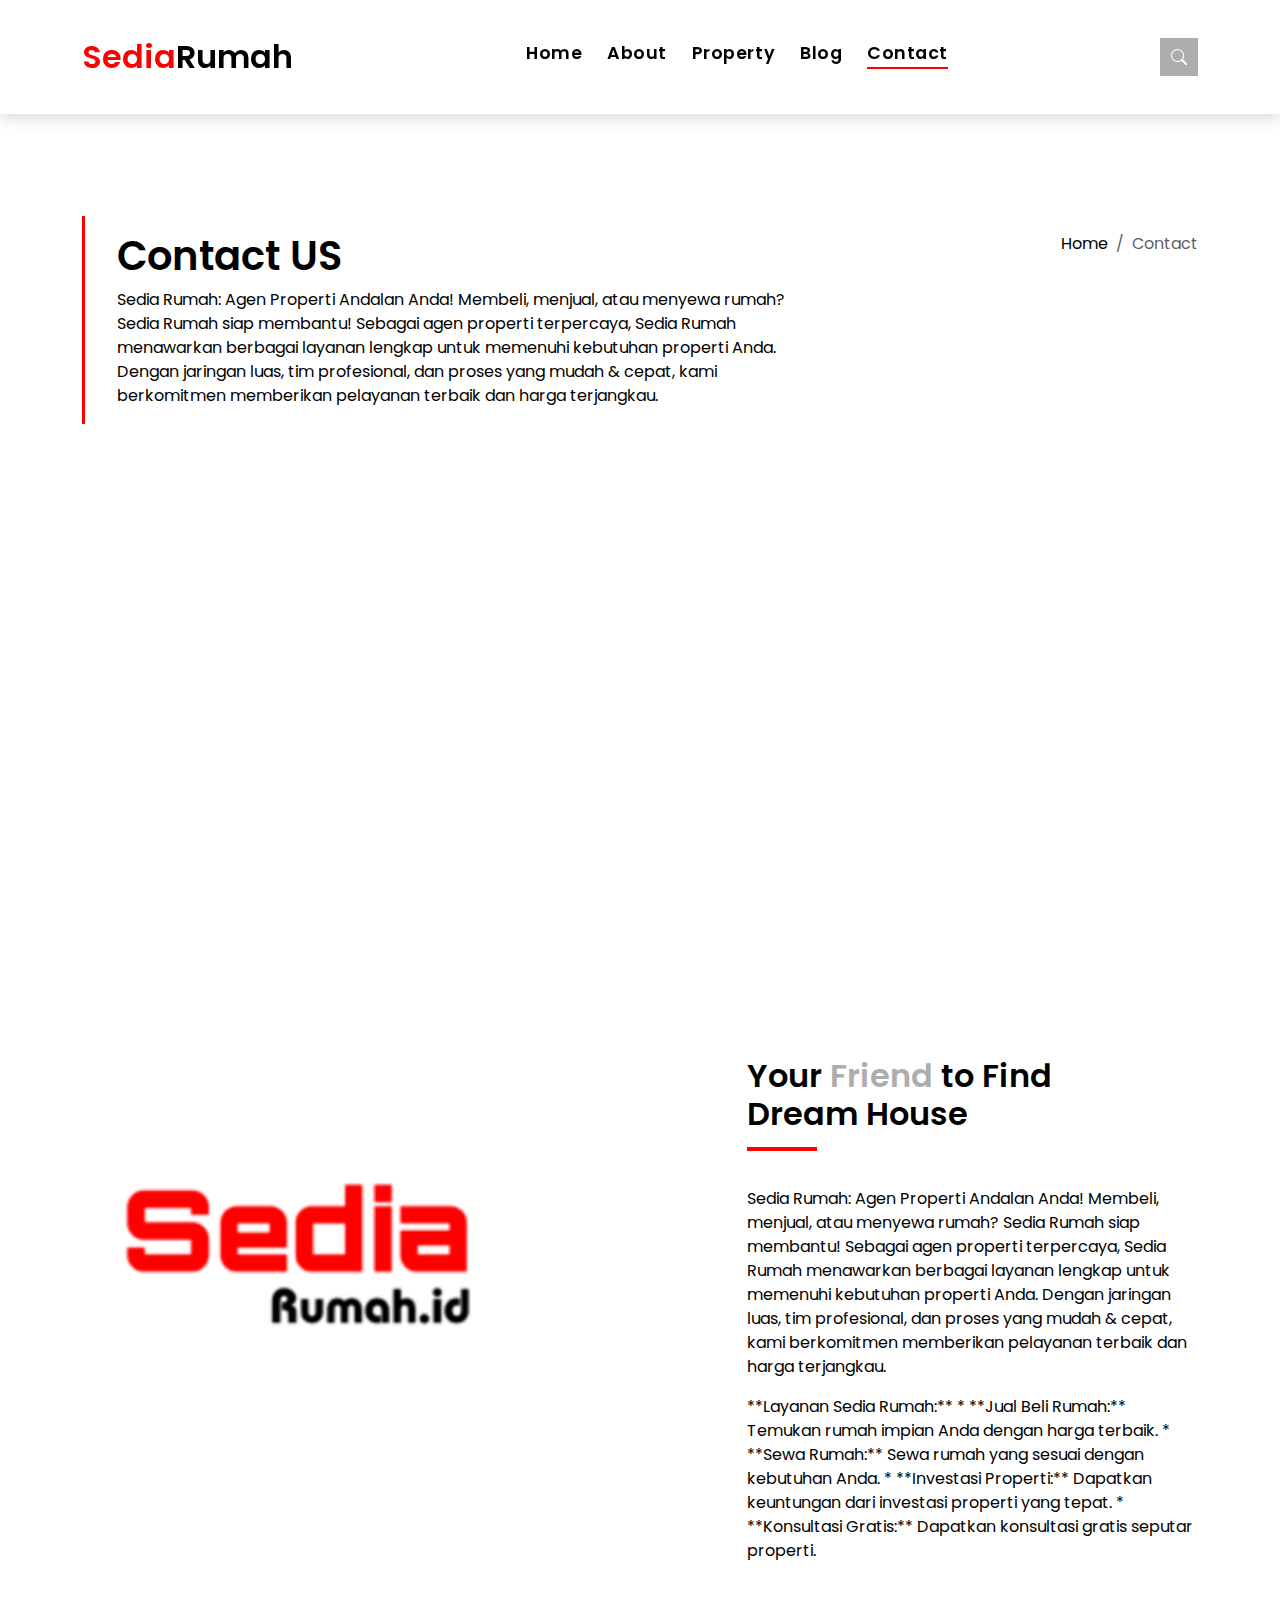
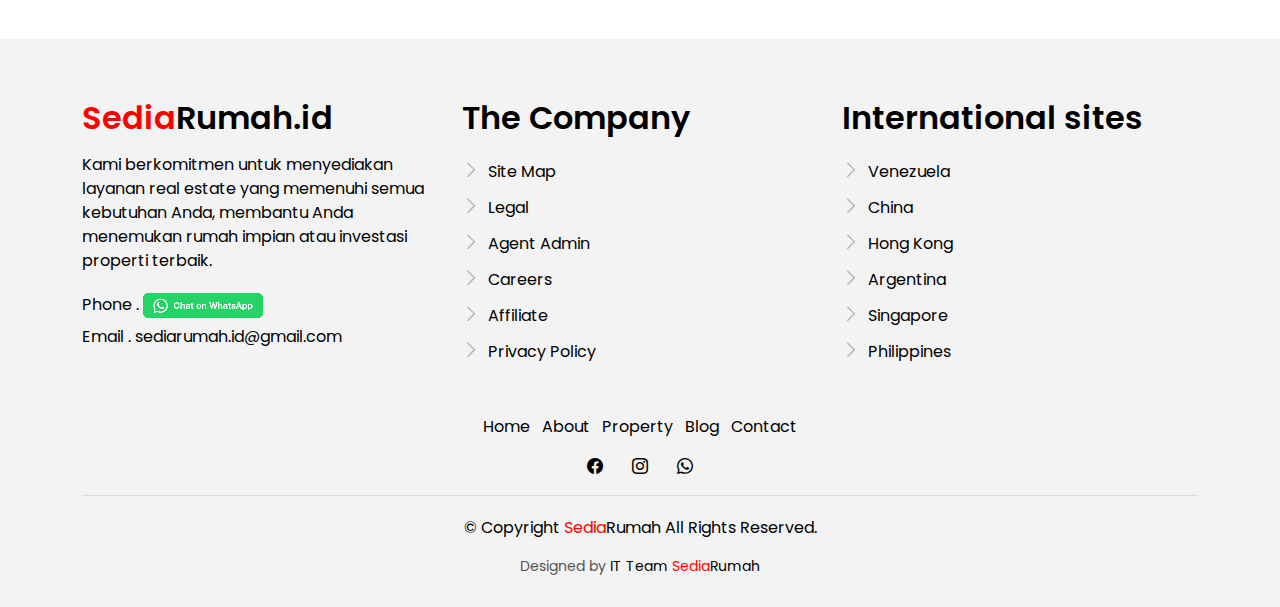
<file: contact.html>
<!DOCTYPE html>
<html lang="en">

<head>
  <meta charset="utf-8">
  <meta content="width=device-width, initial-scale=1.0" name="viewport">

  <title>Sedia Rumah</title>
  <meta content="" name="description">
  <meta content="" name="keywords">

  <!-- Favicons -->
  <link href="assets/img/favicon.png" rel="icon">
  <link href="assets/img/apple-touch-icon.png" rel="apple-touch-icon">

  <!-- Google Fonts -->
  <link href="https://fonts.googleapis.com/css?family=Poppins:300,400,500,600,700" rel="stylesheet">

  <!-- Vendor CSS Files -->
  <link href="assets/vendor/animate.css/animate.min.css" rel="stylesheet">
  <link href="assets/vendor/bootstrap/css/bootstrap.min.css" rel="stylesheet">
  <link href="assets/vendor/bootstrap-icons/bootstrap-icons.css" rel="stylesheet">
  <link href="assets/vendor/swiper/swiper-bundle.min.css" rel="stylesheet">

  <!-- Template Main CSS File -->
  <link href="assets/css/style.css" rel="stylesheet">


</head>

<body>

  <!-- ======= Property Search Section ======= -->
  <div class="click-closed"></div>
  <!--/ Form Search Star /-->
  <div class="box-collapse">
    <div class="title-box-d">
      <h3 class="title-d">Search Property</h3>
    </div>
    <span class="close-box-collapse right-boxed bi bi-x"></span>
    <div class="box-collapse-wrap form">
      <form class="form-a">
        <div class="row">
          <div class="col-md-12 mb-2">
            <div class="form-group">
              <label class="pb-2" for="Type">Keyword</label>
              <input type="text" class="form-control form-control-lg form-control-a" placeholder="Keyword">
            </div>
          </div>
          <div class="col-md-6 mb-2">
            <div class="form-group mt-3">
              <label class="pb-2" for="Type">Type</label>
              <select class="form-control form-select form-control-a" id="Type">
                <option>All Type</option>
                <option>For Rent</option>
                <option>For Sale</option>
                <option>Open House</option>
              </select>
            </div>
          </div>
          <div class="col-md-6 mb-2">
            <div class="form-group mt-3">
              <label class="pb-2" for="city">City</label>
              <select class="form-control form-select form-control-a" id="city">
                <option>All City</option>
                <option>Alabama</option>
                <option>Arizona</option>
                <option>California</option>
                <option>Colorado</option>
              </select>
            </div>
          </div>
          <div class="col-md-6 mb-2">
            <div class="form-group mt-3">
              <label class="pb-2" for="bedrooms">Bedrooms</label>
              <select class="form-control form-select form-control-a" id="bedrooms">
                <option>Any</option>
                <option>01</option>
                <option>02</option>
                <option>03</option>
              </select>
            </div>
          </div>
          <div class="col-md-6 mb-2">
            <div class="form-group mt-3">
              <label class="pb-2" for="garages">Garages</label>
              <select class="form-control form-select form-control-a" id="garages">
                <option>Any</option>
                <option>01</option>
                <option>02</option>
                <option>03</option>
                <option>04</option>
              </select>
            </div>
          </div>
          <div class="col-md-6 mb-2">
            <div class="form-group mt-3">
              <label class="pb-2" for="bathrooms">Bathrooms</label>
              <select class="form-control form-select form-control-a" id="bathrooms">
                <option>Any</option>
                <option>01</option>
                <option>02</option>
                <option>03</option>
              </select>
            </div>
          </div>
          <div class="col-md-6 mb-2">
            <div class="form-group mt-3">
              <label class="pb-2" for="price">Min Price</label>
              <select class="form-control form-select form-control-a" id="price">
                <option>Unlimite</option>
                <option>$50,000</option>
                <option>$100,000</option>
                <option>$150,000</option>
                <option>$200,000</option>
              </select>
            </div>
          </div>
          <div class="col-md-12">
            <button type="submit" class="btn btn-b">Search Property</button>
          </div>
        </div>
      </form>
    </div>
  </div><!-- End Property Search Section -->>

  <!-- ======= Header/Navbar ======= -->
  <nav class="navbar navbar-default navbar-trans navbar-expand-lg fixed-top">
    <div class="container">
      <button class="navbar-toggler collapsed" type="button" data-bs-toggle="collapse" data-bs-target="#navbarDefault" aria-controls="navbarDefault" aria-expanded="false" aria-label="Toggle navigation">
        <span></span>
        <span></span>
        <span></span>
      </button>
      <a class="navbar-brand text-brand" href="index.html"><span class="color-rr">Sedia</span><span class="color-b">Rumah</span></a>

      <div class="navbar-collapse collapse justify-content-center" id="navbarDefault">
        <ul class="navbar-nav">

          <li class="nav-item">
            <a class="nav-link " href="index.html">Home</a>
          </li>

          <li class="nav-item">
            <a class="nav-link " href="about.html">About</a>
          </li>

          <li class="nav-item">
            <a class="nav-link " href="property-grid.html">Property</a>
          </li>

          <li class="nav-item">
            <a class="nav-link " href="blog-grid.html">Blog</a>
          </li>
          <li class="nav-item">
            <a class="nav-link active" href="contact.html">Contact</a>
          </li>
        </ul>
      </div>

      <button type="button" class="btn btn-b-n navbar-toggle-box navbar-toggle-box-collapse" data-bs-toggle="collapse" data-bs-target="#navbarTogglerDemo01">
        <i class="bi bi-search"></i>
      </button>

    </div>
  </nav><!-- End Header/Navbar -->

  <main id="main">

    <!-- ======= Intro Single ======= -->
    <section class="intro-single">
      <div class="container">
        <div class="row">
          <div class="col-md-12 col-lg-8">
            <div class="title-single-box">
              <h1 class="title-single">Contact US</h1>
              <span class="color-text-a">Sedia Rumah: Agen Properti Andalan Anda! Membeli, menjual, atau menyewa rumah? Sedia Rumah siap membantu! Sebagai agen properti terpercaya, Sedia Rumah menawarkan berbagai layanan lengkap untuk memenuhi kebutuhan properti Anda. Dengan jaringan luas, tim profesional, dan proses yang mudah & cepat, kami berkomitmen memberikan pelayanan terbaik dan harga terjangkau.</span>
            </div>
          </div>
          <div class="col-md-12 col-lg-4">
            <nav aria-label="breadcrumb" class="breadcrumb-box d-flex justify-content-lg-end">
              <ol class="breadcrumb">
                <li class="breadcrumb-item">
                  <a href="index.html">Home</a>
                </li>
                <li class="breadcrumb-item active" aria-current="page">
                  Contact
                </li>
              </ol>
            </nav>
          </div>
        </div>
      </div>
    </section><!-- End Intro Single-->

    <!-- ======= Contact Single ======= -->
    <section class="contact">
      <div class="container">
        <div class="row">
          <div class="col-sm-12">
            <div class="contact-map box">
              <div id="map" class="contact-map">
                <iframe src="https://www.google.com/maps/embed?pb=!1m18!1m12!1m3!1d1730.7916145239524!2d109.64813460153351!3d-6.886767757140908!2m3!1f0!2f0!3f0!3m2!1i1024!2i768!4f13.1!3m3!1m2!1s0x2e7027406c2310ef%3A0xba8a29656ffe448b!2sWiwito%20Electronic!5e0!3m2!1sid!2sid!4v1714661392836!5m2!1sid!2sid" width="100%" height="450" frameborder="0" style="border:0" allowfullscreen></iframe>
              </div>
            </div>
          </div>
          <div class="col-md-12 section-t8 position-relative">
            <div class="row">
              <div class="col-md-6 col-lg-5">
                <img src="assets/img/about-2.png" alt="" class="img-fluid">
              </div>
              <div class="col-lg-2  d-none d-lg-block position-relative">
                <div class="title-vertical d-flex justify-content-start">
                  <span class="color-rr"></span><span class="color-b"></span>
                </div>
              </div>
              <div class="col-md-6 col-lg-5 section-md-t3">
                <div class="title-box-d">
                  <h3 class="title-d">Your
                    <span class="color-d">Friend</span> to Find
                    <br> Dream House
                  </h3>
                </div>
                <p class="color-text-a">
                  Sedia Rumah: Agen Properti Andalan Anda!
                  Membeli, menjual, atau menyewa rumah? Sedia Rumah siap membantu!
                  Sebagai agen properti terpercaya, Sedia Rumah menawarkan berbagai layanan lengkap untuk memenuhi kebutuhan properti Anda. Dengan jaringan luas, tim profesional, dan proses yang mudah & cepat, kami berkomitmen memberikan pelayanan terbaik dan harga terjangkau.

                </p>
                <p class="color-text-a">
                  **Layanan Sedia Rumah:**
                  
                  * **Jual Beli Rumah:** Temukan rumah impian Anda dengan harga terbaik.
                  * **Sewa Rumah:** Sewa rumah yang sesuai dengan kebutuhan Anda.
                  * **Investasi Properti:** Dapatkan keuntungan dari investasi properti yang tepat.
                  * **Konsultasi Gratis:** Dapatkan konsultasi gratis seputar properti.
                  
                  
                </p>



              </div>
            </div>
          </div>

        </div>
      </div>
    </section><!-- End Contact Single-->

  </main><!-- End #main -->

  <!-- ======= Footer ======= -->
  <section class="section-footer">
    <div class="container">
      <div class="row">
        <div class="col-sm-12 col-md-4">
          <div class="widget-a">
            <div class="w-header-a">
              <h3 class="w-title-a text-brand"><span class="color-rr">Sedia</span><span class="color-b">Rumah.id</span></a>
              </h3>
            </div>
            <div class="w-body-a">
              <p class="w-text-a color-text-a">
                Kami berkomitmen untuk menyediakan layanan real estate yang memenuhi semua kebutuhan Anda, membantu Anda menemukan rumah impian atau investasi properti terbaik.
              </p>
            </div>
            <div class="w-footer-a">
              <ul class="list-unstyled">
                <li class="color-a">
                  <span class="color-text-a">Phone .</span> <a href="https://wa.me/+62895321798457?text=Halo%20Admin%20SERU!"><img src="assets/img/wa.png" rel="icon"></a>
                </li>
                <li class="color-a">
                  <span class="color-text-a">Email .</span> sediarumah.id@gmail.com
                </li>
              </ul>
            </div>
          </div>
        </div>
        <div class="col-sm-12 col-md-4 section-md-t3">
          <div class="widget-a">
            <div class="w-header-a">
              <h3 class="w-title-a text-brand">The Company</h3>
            </div>
            <div class="w-body-a">
              <div class="w-body-a">
                <ul class="list-unstyled">
                  <li class="item-list-a">
                    <i class="bi bi-chevron-right"></i> <a href="https://maps.app.goo.gl/hEFukHz7Xb4QAsCK7">Site Map</a>
                  </li>
                  <li class="item-list-a">
                    <i class="bi bi-chevron-right"></i> <a href="#">Legal</a>
                  </li>
                  <li class="item-list-a">
                    <i class="bi bi-chevron-right"></i> <a href="#">Agent Admin</a>
                  </li>
                  <li class="item-list-a">
                    <i class="bi bi-chevron-right"></i> <a href="#">Careers</a>
                  </li>
                  <li class="item-list-a">
                    <i class="bi bi-chevron-right"></i> <a href="#">Affiliate</a>
                  </li>
                  <li class="item-list-a">
                    <i class="bi bi-chevron-right"></i> <a href="#">Privacy Policy</a>
                  </li>
                </ul>
              </div>
            </div>
          </div>
        </div>
        <div class="col-sm-12 col-md-4 section-md-t3">
          <div class="widget-a">
            <div class="w-header-a">
              <h3 class="w-title-a text-brand">International sites</h3>
            </div>
            <div class="w-body-a">
              <ul class="list-unstyled">
                <li class="item-list-a">
                  <i class="bi bi-chevron-right"></i> <a href="#">Venezuela</a>
                </li>
                <li class="item-list-a">
                  <i class="bi bi-chevron-right"></i> <a href="#">China</a>
                </li>
                <li class="item-list-a">
                  <i class="bi bi-chevron-right"></i> <a href="#">Hong Kong</a>
                </li>
                <li class="item-list-a">
                  <i class="bi bi-chevron-right"></i> <a href="#">Argentina</a>
                </li>
                <li class="item-list-a">
                  <i class="bi bi-chevron-right"></i> <a href="#">Singapore</a>
                </li>
                <li class="item-list-a">
                  <i class="bi bi-chevron-right"></i> <a href="#">Philippines</a>
                </li>
              </ul>
            </div>
          </div>
        </div>
      </div>
    </div>
  </section>
  <footer>
    <div class="container">
      <div class="row">
        <div class="col-md-12">
          <nav class="nav-footer">
            <ul class="list-inline">
              <li class="list-inline-item">
                <a href="index.html">Home</a>
              </li>
              <li class="list-inline-item">
                <a href="about.html">About</a>
              </li>
              <li class="list-inline-item">
                <a href="property-grid.html">Property</a>
              </li>
              <li class="list-inline-item">
                <a href="blog-grid.html">Blog</a>
              </li>
              <li class="list-inline-item">
                <a href="contact.html">Contact</a>
              </li>
            </ul>
          </nav>
          <div class="socials-a">
            <ul class="list-inline">
              <li class="list-inline-item">
                <a href="https://web.facebook.com/profile.php?id=100087768060078">
                  <i class="bi bi-facebook" aria-hidden="true"></i>
                </a>
              </li>
              <li class="list-inline-item">
                <a href="https://www.instagram.com/sediarumah.id/">
                  <i class="bi bi-instagram" aria-hidden="true"></i>
                </a>
              </li>
              <li class="list-inline-item">
                <a href="https://wa.me/+62895321798457?text=Halo%20Admin%20SERU!">
                  <i class="bi bi-whatsapp" aria-hidden="true"></i>
                </a>
              </li>
            </ul>
          </div>
          <div class="copyright-footer">
            <p class="copyright color-text-a">
              &copy; Copyright
              <span class="color-a"><a href="index.html"><span class="color-rr">Sedia</span>Rumah</a></span> All Rights Reserved.
            </p>
          </div>
          <div class="credits">          
            Designed by <a href="index.html">IT Team <span class="color-rr">Sedia</span>Rumah</a></span></a>
          </div>
        </div>
      </div>
    </div>
  </footer><!-- End  Footer -->

  <div id="preloader"></div>
  <a href="#" class="back-to-top d-flex align-items-center justify-content-center"><i class="bi bi-arrow-up-short"></i></a>

  <!-- Vendor JS Files -->
  <script src="assets/vendor/bootstrap/js/bootstrap.bundle.min.js"></script>
  <script src="assets/vendor/swiper/swiper-bundle.min.js"></script>
  <script src="assets/vendor/php-email-form/validate.js"></script>

  <!-- Template Main JS File -->
  <script src="assets/js/main.js"></script>

</body>

</html>
</file>
<file: assets/css/style.css>
/**
* Template Name: EstateAgency
* Template URL: https://bootstrapmade.com/real-estate-agency-bootstrap-template/
* Updated: Mar 17 2024 with Bootstrap v5.3.3
* Author: BootstrapMade.com
* License: https://bootstrapmade.com/license/
*/

/*--------------------------------------------------------------
# General
--------------------------------------------------------------*/
body {
  font-family: "Poppins", sans-serif;
  color: #555555;
}

h1,
h2,
h3,
h4,
h5,
h6 {
  color: #000000;
}

a {
  color: #000000;
  text-decoration: none;
  transition: all 0.5s ease;
}

a:hover {
  color: #555555;
  text-decoration: none;
}

.link-two {
  color: #000000;
  transition: all 0.5s ease;
}

.link-two:hover {
  text-decoration: underline;
  color: #000000;
}

.link-one {
  color: #000000;
  transition: all 0.5s ease;
}

.link-one:hover {
  color: #000000;
  text-decoration: none;
}

.link-icon {
  color: #000000;
  font-weight: 500;
}

.link-icon span {
  font-size: 14px;
  padding-left: 4px;
  vertical-align: middle;
}

.link-a {
  text-decoration: none;
  color: #ffffff;
  text-decoration: none;
}

@media (min-width: 768px) {
  .link-a {
    font-size: 0.9rem;
  }
}

@media (min-width: 992px) {
  .link-a {
    font-size: 1rem;
  }
}

.link-a:hover {
  color: #ffffff;
  text-decoration: none;
}

.link-a span {
  font-size: 18px;
  vertical-align: middle;
  margin-left: 5px;
}

@media (min-width: 768px) {
  .link-a span {
    font-size: 1.5rem;
  }
}

@media (min-width: 992px) {
  .link-a span {
    font-size: 18px;
  }
}

.text-brand {
  color: #000000;
  font-size: 2rem;
  font-weight: 600;
}

@media (max-width: 767px) {
  .text-brand {
    font-size: 1.8rem;
  }
}

.color-a {
  text-decoration: none;
  color: #000000;
}

.color-b {
  color: #000000;
}

.color-rr {
  color: red;
}

.color-d {
  color: #adadad;
}

.color-text-a {
  text-decoration: none;
  color: #000000;
}

.no-margin {
  margin: 0;
}

/*------/ Nav Pills  /------*/
.nav-pills-a {
  text-decoration: none;
}

.nav-pills-a.nav-pills .nav-link {
  color: #000000;
  position: relative;
  font-weight: 600;
}

.nav-pills-a.nav-pills .nav-link.active {
  background-color: transparent;
}

.nav-pills-a.nav-pills .nav-link.active:after {
  content: "";
  position: absolute;
  left: 0;
  bottom: -1px;
  width: 100%;
  height: 2px;
  background-color: #e9481f;
  z-index: 2;
}

/*------/ Bg Image /------*/
.bg-image {
  background-repeat: no-repeat;
  background-attachment: fixed;
  background-size: cover;
  background-position: center center;
}

/*------/ List a /------*/
.list-a {
  text-decoration: none;
  display: inline-block;
  line-height: 2;
  padding: 0;
  list-style: none;
}

.list-a li {
  position: relative;
  width: 50%;
  float: left;
  padding-left: 25px;
  padding-right: 5px;
}

@media (min-width: 992px) {
  .list-a li {
    width: 33.333%;
  }
}

.list-a li:before {
  content: "";
  width: 10px;
  height: 2px;
  position: absolute;
  background-color: #313131;
  top: 15px;
  left: 0;
}

/*------/ Pagination-a /------*/
.pagination-a {
  text-decoration: none;
}

.pagination-a .pagination .page-link {
  margin: 0 0.2rem;
  border-color: transparent;
  padding: 0.5rem 0.8rem;
  color: #000000;
}

.pagination-a .pagination .page-link:hover,
.pagination-a .pagination .page-link:active,
.pagination-a .pagination .page-link:focus {
  background-color: #2eca6a;
}

.pagination-a .pagination .page-link span {
  font-size: 1.2rem;
}

.pagination-a .pagination .next .page-link {
  padding: 0.4rem 0.9rem;
}

.pagination-a .pagination .page-item:last-child .page-link {
  border-top-right-radius: 0;
  border-bottom-right-radius: 0;
}

.pagination-a .pagination .page-item:first-child .page-link {
  border-top-left-radius: 0;
  border-bottom-left-radius: 0;
}

.pagination-a .pagination .page-item.disabled .page-link {
  padding: 0.4rem 0.9rem;
  color: #555555;
}

.pagination-a .pagination .page-item.active .page-link {
  background-color: #555555;
}

.a {
  text-decoration: none;
  color: #555555;
  font-size: 1.3rem;
}

/*------/ Icon Box /------*/
.icon-box .icon-box-icon {
  display: table-cell;
  vertical-align: top;
  font-size: 36px;
  color: #000000;
  width: 50px;
  padding-top: 8px;
}

.icon-box .icon-box-content {
  padding-top: 18px;
}

/*------/ Space Padding /------*/
.section-t8 {
  padding-top: 8rem;
}

@media (max-width: 767px) {
  .section-t8 {
    padding-top: 4rem;
  }
}

.section-t4 {
  padding-top: 4rem;
}

@media (max-width: 767px) {
  .section-t4 {
    padding-top: 2rem;
  }
}

.section-t3 {
  padding-top: 3rem;
}

@media (max-width: 767px) {
  .section-md-t3 {
    padding-top: 3rem;
  }
}

.section-b2 {
  padding-bottom: 2rem;
}

.section-tb85 {
  padding: 8rem 0 5rem 0;
}

@media (max-width: 767px) {
  .section-tb85 {
    padding: 4rem 0 2.5rem 0;
  }
}

/*------/ Title /------*/
.title-wrap {
  padding-bottom: 4rem;
}

.title-a {
  text-decoration: none;
  font-size: 2.6rem;
  font-weight: 600;
}

.title-link {
  font-size: 1.2rem;
  font-weight: 300;
  padding-top: 1.2rem;
}

.title-link a {
  text-decoration: none;
  color: #313131;
}

.title-link span {
  font-size: 20px;
  padding-left: 4px;
  vertical-align: middle;
}

.title-box-d {
  padding-bottom: 1.8rem;
  margin-bottom: 1rem;
  position: relative;
}

.title-box-d .title-d {
  font-weight: 600;
  font-size: 2rem;
}

.title-box-d .title-d:after {
  content: "";
  position: absolute;
  width: 70px;
  height: 4px;
  background-color: red;
  bottom: 20px;
  left: 0;
}

/*------/ Display Table & Table Cell /------*/
.display-table {
  width: 100%;
  height: 100%;
  display: table;
}

.table-cell {
  display: table-cell;
  vertical-align: middle;
}

/*------/ Ul Resect /------*/
.ul-resect ul,
.box-comments ul,
.list-a ul {
  list-style: none;
  padding-left: 0;
  margin-bottom: 0;
}

/*------/ Overlay /------*/
.overlay-a {
  text-decoration: none;
  background: linear-gradient(to bottom, rgba(0, 0, 0, 0) 0%, rgba(0, 0, 0, 0.2) 27%, rgba(0, 0, 0, 0.65) 90%);
}

.overlay {
  position: absolute;
  top: 0;
  left: 0px;
  padding: 0;
  height: 100%;
  width: 100%;
}

.carousel-pagination {
  margin-top: 10px;
  text-align: center;
}

.carousel-pagination .swiper-pagination-bullet {
  width: 18px;
  height: 10px;
  background-color: #555;
  margin: 0 4px;
  border-radius: 0;
  opacity: 1;
  transition: 0.3s;
}

.carousel-pagination .swiper-pagination-bullet-active {
  background-color: #ff1212;
  width: 36px;
}

.nav-arrow-a {
  text-decoration: none;
}

.nav-arrow-a .owl-arrow .owl-nav {
  font-size: 1.8rem;
  margin-top: -110px;
}

.nav-arrow-a .owl-arrow .owl-nav .owl-next {
  margin-left: 15px;
}

.nav-arrow-b .owl-arrow .owl-nav {
  position: absolute;
  top: 0;
  right: 0;
  font-size: 1.2rem;
}

.nav-arrow-b .owl-arrow .owl-nav .owl-prev,
.nav-arrow-b .owl-arrow .owl-nav .owl-next {
  padding: 0.7rem 1.5rem !important;
  display: inline-block;
  transition: all 0.6s ease-in-out;
  color: #ffffff;
  background-color: red;
  opacity: 0.9;
}

.nav-arrow-b .owl-arrow .owl-nav .owl-prev.disabled,
.nav-arrow-b .owl-arrow .owl-nav .owl-next.disabled {
  transition: all 0.6s ease-in-out;
  color: #ffffff;
}

.nav-arrow-b .owl-arrow .owl-nav .owl-prev:hover,
.nav-arrow-b .owl-arrow .owl-nav .owl-next:hover {
  background-color: red;
}

.nav-arrow-b .owl-arrow .owl-nav .owl-next {
  margin-left: 0px;
}

/*------/ Socials /------*/
.socials-a {
  text-decoration: none;
}

.socials-a .list-inline-item:not(:last-child) {
  margin-right: 25px;
}

/*--------------------------------------------------------------
# Back to top button
--------------------------------------------------------------*/
.back-to-top {
  position: fixed;
  visibility: hidden;
  opacity: 0;
  right: 15px;
  bottom: 15px;
  z-index: 996;
  background: rgba(77, 76, 76, 0.795);
  width: 40px;
  height: 40px;
  border-radius: 50px;
  transition: all 0.4s;
}

.back-to-top i {
  font-size: 28px;
  color: #fff;
  line-height: 0;
}

.back-to-top:hover {
  background: red;
  color: #fff;
}

.back-to-top.active {
  visibility: visible;
  opacity: 1;
}

/* Prelaoder */
#preloader {
  position: fixed;
  top: 0;
  left: 0;
  right: 0;
  bottom: 0;
  z-index: 9999;
  overflow: hidden;
  background: #fff;
}

#preloader:before {
  content: "";
  position: fixed;
  top: calc(50% - 30px);
  left: calc(50% - 30px);
  border: 6px solid #f2f2f2;
  border-top: 6px solid #2eca6a;
  border-radius: 50%;
  width: 60px;
  height: 60px;
  animation: animate-preloader 1s linear infinite;
}

@keyframes animate-preloader {
  0% {
    transform: rotate(0deg);
  }

  100% {
    transform: rotate(360deg);
  }
}

/*======================================
//--//-->   BUTTON
======================================*/
.btn {
  transition: 0.5s ease;
}

.btn.btn-a,
.btn.btn-b {
  border-radius: 0;
  padding: 1rem 3rem;
  letter-spacing: 0.05rem;
}

.btn.btn-a {
  text-decoration: none;
  background-color: #000000;
  color: #ffffff;
}

.btn.btn-a:hover {
  background-color: red;
  color: #000000;
}

.btn.btn-b {
  background-color: red;
  color: #000000;
}

.btn.btn-b:hover {
  background-color: #000000;
  color: #ffffff;
}

.btn.btn-b-n {
  background-color: #adadad;
  color: #ffffff;
  border-radius: 0;
}

.btn.btn-b-n:hover {
  background-color: red;
  color: #ffffff;
}

.navbar-toggle-box {
  display: inline-flex;
  align-items: center;
  justify-content: center;
  line-height: 0;
  padding: 10px;
}

.navbar-toggle-box i {
  line-height: 0;
}

/*--------------------------------------------------------------
# Navbar
--------------------------------------------------------------*/
.navbar-default {
  transition: all 0.5s ease-in-out;
  background-color: #ffffff;
  padding-top: 28px;
  padding-bottom: 28px;
  -webkit-backface-visibility: hidden;
  backface-visibility: hidden;
  box-shadow: 1px 2px 15px rgba(100, 100, 100, 0.3);
}

.navbar-default .nav-search {
  color: #000000;
  font-size: 1.5rem;
}

.navbar-default.navbar-reduce {
  box-shadow: 1px 2px 15px rgba(100, 100, 100, 0.3);
}

.navbar-default.navbar-trans,
.navbar-default.navbar-reduce {
  -webkit-backface-visibility: hidden;
  backface-visibility: hidden;
}

.navbar-default.navbar-trans .nav-item,
.navbar-default.navbar-reduce .nav-item {
  position: relative;
  padding-right: 10px;
  padding-bottom: 8px;
  margin-left: 0;
}

@media (min-width: 768px) {

  .navbar-default.navbar-trans .nav-item,
  .navbar-default.navbar-reduce .nav-item {
    margin-left: 15px;
  }
}

.navbar-default.navbar-trans .nav-link,
.navbar-default.navbar-reduce .nav-link {
  font-size: 1.1rem;
  color: #000000;
  font-weight: 600;
  letter-spacing: 0.03em;
  transition: all 0.1s ease-in-out;
  position: relative;
  padding-left: 0;
  padding-right: 0;
}

.navbar-default.navbar-trans .nav-link:before,
.navbar-default.navbar-reduce .nav-link:before {
  content: "";
  position: absolute;
  bottom: 5px;
  left: 0;
  width: 100%;
  height: 2px;
  z-index: 0;
  background-color: red;
  transform: scaleX(0);
  transform-origin: right;
  transition: transform 0.2s ease-out, opacity 0.2s ease-out 0.3s;
}

.navbar-default.navbar-trans .nav-link:hover,
.navbar-default.navbar-reduce .nav-link:hover {
  color: #000000;
}

.navbar-default.navbar-trans .nav-link:hover:before,
.navbar-default.navbar-reduce .nav-link:hover:before {
  transform: scaleX(1);
  transform-origin: left;
}

.navbar-default.navbar-trans .show>.nav-link:before,
.navbar-default.navbar-trans .active>.nav-link:before,
.navbar-default.navbar-trans .nav-link.show:before,
.navbar-default.navbar-trans .nav-link.active:before,
.navbar-default.navbar-reduce .show>.nav-link:before,
.navbar-default.navbar-reduce .active>.nav-link:before,
.navbar-default.navbar-reduce .nav-link.show:before,
.navbar-default.navbar-reduce .nav-link.active:before {
  transform: scaleX(1);
}

.navbar-default.navbar-trans .nav-link:before {
  background-color: red;
}

.navbar-default.navbar-trans .nav-link:hover {
  color: #000000;
}

.navbar-default.navbar-trans .show>.nav-link,
.navbar-default.navbar-trans .active>.nav-link,
.navbar-default.navbar-trans .nav-link.show,
.navbar-default.navbar-trans .nav-link.active {
  color: #000000;
}

.navbar-default.navbar-reduce {
  transition: all 0.5s ease-in-out;
  padding-top: 19px;
  padding-bottom: 19px;
}

.navbar-default.navbar-reduce .nav-link {
  color: #000000;
}

.navbar-default.navbar-reduce .nav-link:before {
  background-color: red;
}

.navbar-default.navbar-reduce .nav-link:hover {
  color: #000000;
}

.navbar-default.navbar-reduce .show>.nav-link,
.navbar-default.navbar-reduce .active>.nav-link,
.navbar-default.navbar-reduce .nav-link.show,
.navbar-default.navbar-reduce .nav-link.active {
  color: #000000;
}

.navbar-default.navbar-reduce .navbar-brand {
  color: #000000;
}

.navbar-default .dropdown .dropdown-menu {
  border-top: 0;
  border-left: 4px solid red;
  border-right: 0;
  border-bottom: 0;
  transform: translate3d(0px, 40px, 0px);
  opacity: 0;
  filter: alpha(opacity=0);
  visibility: hidden;
  transition: all 0.5s cubic-bezier(0.3, 0.65, 0.355, 1) 0s, opacity 0.31s ease 0s, height 0s linear 0.36s;
  margin: 0;
  border-radius: 0;
  padding: 12px 0;
}

@media (min-width: 768px) {
  .navbar-default .dropdown .dropdown-menu {
    border-top: 4px solid red;
    border-left: 0;
    display: block;
    position: absolute;
    box-shadow: 0 2px rgba(17, 16, 15, 0.1), 0 2px 10px rgba(20, 19, 18, 0.1);
  }
}

.navbar-default .dropdown .dropdown-menu .dropdown-item {
  padding: 12px 18px;
  transition: all 500ms ease;
  font-weight: 600;
  min-width: 220px;
}

.navbar-default .dropdown .dropdown-menu .dropdown-item:hover {
  background-color: #ffffff;
  color: red;
  transition: all 500ms ease;
}

.navbar-default .dropdown .dropdown-menu .dropdown-item.active {
  background-color: #ffffff;
  color: red;
}

.navbar-default .dropdown:hover .dropdown-menu {
  transform: translate3d(0px, 0px, 0px);
  visibility: visible;
  opacity: 1;
  filter: alpha(opacity=1);
}

/*------/ Hamburger Navbar /------*/
.navbar-toggler {
  position: relative;
}

.navbar-toggler:focus,
.navbar-toggler:active {
  outline: 0;
}

.navbar-toggler span {
  display: block;
  background-color: #000000;
  height: 3px;
  width: 25px;
  margin-top: 4px;
  margin-bottom: 4px;
  transform: rotate(0deg);
  left: 0;
  opacity: 1;
}

.navbar-toggler span:nth-child(1),
.navbar-toggler span:nth-child(3) {
  transition: transform 0.35s ease-in-out;
}

.navbar-toggler:not(.collapsed) span:nth-child(1) {
  position: absolute;
  left: 12px;
  top: 10px;
  transform: rotate(135deg);
  opacity: 0.9;
}

.navbar-toggler:not(.collapsed) span:nth-child(2) {
  height: 12px;
  visibility: hidden;
  background-color: transparent;
}

.navbar-toggler:not(.collapsed) span:nth-child(3) {
  position: absolute;
  left: 12px;
  top: 10px;
  transform: rotate(-135deg);
  opacity: 0.9;
}

/*======================================
//--//-->   BOX COLAPSE
======================================*/
.box-collapse {
  position: fixed;
  top: 0;
  bottom: 0;
  right: 0;
  width: 100%;
  z-index: 1040;
  background-color: #ffffff;
  transform: translateX(100%);
  transition: all 0.6s ease;
}

@media (min-width: 768px) {
  .box-collapse {
    width: 50%;
  }
}

.box-collapse .title-box-d {
  top: 30px;
  left: 60px;
  opacity: 0;
  transition: all 1s ease;
  transition-delay: 0.3s;
}

@media (max-width: 575px) {
  .box-collapse .title-box-d {
    left: 35px;
  }
}

@media (max-width: 575px) {
  .box-collapse .title-box-d .title-d {
    font-size: 1.3rem;
  }
}

.box-collapse-wrap {
  opacity: 0;
  position: absolute;
  left: 0;
  top: 6.5rem;
  bottom: 5rem;
  padding-left: 10%;
  padding-right: 10%;
  overflow-x: hidden;
  overflow-y: auto;
  margin: 0;
  transform: translateY(3rem);
  transition: transform 0.5s 0.5s ease, opacity 0.5s 0.5s ease;
}

.box-collapse-open .click-closed {
  visibility: visible;
}

.box-collapse-open .box-collapse {
  transform: translateX(0);
  box-shadow: 0 0 65px rgba(0, 0, 0, 0.07);
  opacity: 1;
}

.box-collapse-open .box-collapse .title-box-d {
  transform: translate(0);
  opacity: 1;
}

.box-collapse-open .box-collapse-wrap {
  transform: translate(0);
  opacity: 1;
}

.box-collapse-closed .box-collapse {
  opacity: 0.7;
  transition-delay: 0s;
}

.box-collapse-closed .box-collapse .title-box-d {
  opacity: 0;
  transition-delay: 0s;
}

.box-collapse-closed .box-collapse .form-a {
  opacity: 0;
  transition-delay: 0s;
}

.click-closed {
  position: fixed;
  top: 0;
  left: 0;
  width: 100%;
  height: 100%;
  visibility: hidden;
  z-index: 1035;
  background-color: #000000;
  opacity: 0.4;
}

.close-box-collapse {
  position: absolute;
  z-index: 1050;
  top: 2rem;
  font-size: 3.5rem;
  line-height: 1;
  color: #000000;
  cursor: pointer;
  transition: all 0.3s ease;
}

.right-boxed {
  right: 4.2857rem;
}

/*--------------------------------------------------------------
# Hero Section
--------------------------------------------------------------*/
.intro {
  height: 100vh;
  position: relative;
  color: #ffffff;
}

.intro .swiper-pagination {
  bottom: 50px;
}

.intro .swiper-pagination .swiper-pagination-bullet {
  width: 18px;
  height: 10px;
  background-color: #ffffff;
  border-radius: 0;
  opacity: 1;
  transition: 0.3s;
}

.intro .swiper-pagination .swiper-pagination-bullet-active {
  background-color: red;
  width: 36px;
}

.intro .intro-item {
  padding-top: 2rem;
}

.intro .carousel-item-a {
  position: relative;
  height: 100vh;
}

.intro .carousel-item-a.bg-image {
  background-attachment: scroll;
}

.intro .intro-content {
  position: absolute;
}

.intro .intro-body {
  padding-left: 1rem;
}

@media (min-width: 768px) {
  .intro .intro-body {
    padding-left: 2rem;
  }
}

.intro .intro-body .price-a {
  color: #ffffff;
  padding: 1rem 1.5rem;
  border: 2px solid red;
  border-radius: 50px;
  text-transform: uppercase;
  letter-spacing: 0.03em;
}

.intro .spacial {
  animation-delay: 0.2s;
  color: #ffffff;
}

.intro .intro-title-top {
  margin-bottom: 1rem;
  font-size: 0.9rem;
  color: #ffffff;
  letter-spacing: 0.05em;
}

@media (min-width: 768px) {
  .intro .intro-title-top {
    font-size: 0.9rem;
    margin-bottom: 1rem;
  }
}

@media (min-width: 992px) {
  .intro .intro-title-top {
    font-size: 1rem;
    margin-bottom: 2rem;
  }
}

.intro .intro-title {
  color: #ffffff;
  font-weight: 700;
  font-size: 2.8rem;
  text-transform: uppercase;
}

@media (min-width: 576px) {
  .intro .intro-title {
    font-size: 3.5rem;
  }
}

@media (min-width: 768px) {
  .intro .intro-title {
    font-size: 3.5rem;
  }
}

@media (min-width: 992px) {
  .intro .intro-title {
    font-size: 4rem;
  }
}

.intro .intro-subtitle {
  font-size: 1.5rem;
  font-weight: 300;
}

@media (min-width: 768px) {
  .intro .intro-subtitle {
    font-size: 2.5rem;
  }
}

.intro .intro-subtitle.intro-price {
  padding-top: 1rem;
  font-size: 1.2rem;
}

@media (min-width: 576px) {
  .intro .intro-subtitle.intro-price {
    font-size: 1.3rem;
  }
}

@media (min-width: 768px) {
  .intro .intro-subtitle.intro-price {
    padding-top: 2rem;
    font-size: 1.5rem;
  }
}

@media (min-width: 992px) {
  .intro .intro-subtitle.intro-price {
    padding-top: 3rem;
  }
}

/*------/ Intro Single /------*/
.intro-single {
  padding: 12rem 0 3rem;
}

@media (max-width: 767px) {
  .intro-single {
    padding-top: 9rem;
  }
}

.intro-single .title-single-box {
  padding: 1rem 0 1rem 2rem;
}

.intro-single .title-single-box {
  border-left: 3px solid red;
}

.intro-single .title-single-box .title-single {
  font-weight: 600;
  font-size: 2.2rem;
}

@media (min-width: 768px) {
  .intro-single .title-single-box .title-single {
    font-size: 2.1rem;
  }
}

@media (min-width: 992px) {
  .intro-single .title-single-box .title-single {
    font-size: 2.5rem;
  }
}

.intro-single .breadcrumb-box {
  padding: 1rem 0 0 0.5rem;
}

.intro-single .breadcrumb {
  background-color: transparent;
  padding-right: 0;
  padding-left: 0;
}

/*--------------------------------------------------------------
# Card General
--------------------------------------------------------------*/
@media (max-width: 767px) {

  .card-box-a,
  .card-box-b,
  .card-box-c,
  .card-box-d {
    margin-bottom: 2.5rem;
  }
}

.card-box-a span,
.card-box-b span,
.card-box-c span,
.card-box-d span {
  line-height: 0;
}

@media (min-width: 768px) {

  .grid .card-box-a,
  .grid .card-box-b,
  .grid .card-box-c,
  .grid .card-box-d {
    margin-bottom: 2.5rem;
  }
}

.card-box-a,
.card-box-b,
.card-box-d {
  position: relative;
  overflow: hidden;
  -webkit-backface-visibility: hidden;
  backface-visibility: hidden;
}

.card-box-a .img-a,
.card-box-a .img-b,
.card-box-b .img-a,
.card-box-b .img-b {
  transition: 0.8s all ease-in-out;
}

@media (min-width: 768px) {

  .card-box-a:hover .img-a,
  .card-box-a:hover .img-b,
  .card-box-b:hover .img-a,
  .card-box-b:hover .img-b {
    transform: scale(1.2);
  }
}

@media (min-width: 768px) {

  .card-box-a .price-a,
  .card-box-b .price-a {
    font-size: 0.9rem;
  }
}

@media (min-width: 992px) {

  .card-box-a .price-a,
  .card-box-b .price-a {
    font-size: 1rem;
  }
}

.card-overlay {
  position: absolute;
  width: 100%;
  height: 100%;
  top: 0;
  left: 0;
}

.card-shadow {
  -webkit-backface-visibility: hidden;
  backface-visibility: hidden;
}

.card-shadow:before {
  content: " ";
  position: absolute;
  top: 0;
  left: 0;
  width: 100%;
  height: 100%;
  z-index: 1;
  background: linear-gradient(to bottom, rgba(0, 0, 0, 0) 0%, rgba(0, 0, 0, 0.2) 27%, rgba(0, 0, 0, 0.65) 90%);
}

/*======================================
//--//-->   PROPERTY - CARD-A
======================================*/
@media (min-width: 768px) {
  .card-box-a:hover .card-overlay-a-content {
    bottom: 60px;
  }
}

@media (min-width: 768px) and (min-width: 768px) {
  .card-box-a:hover .card-overlay-a-content {
    bottom: 60px;
  }
}

@media (min-width: 768px) and (min-width: 992px) {
  .card-box-a:hover .card-overlay-a-content {
    bottom: 64px;
  }
}

@media (min-width: 768px) {
  .card-box-a:hover .card-body-a {
    padding-bottom: 1rem;
  }
}

@media (max-width: 767px) {
  .card-box-a .card-overlay-a-content {
    bottom: 65px;
  }

  .card-box-a .card-body-a {
    padding-bottom: 1rem;
  }
}

.card-overlay-a-content {
  transition: all 0.5s ease-in;
  position: absolute;
  width: 100%;
  bottom: 0px;
  z-index: 2;
}

@media (min-width: 768px) {
  .card-overlay-a-content {
    bottom: -20px;
  }
}

@media (min-width: 992px) {
  .card-overlay-a-content {
    bottom: 0px;
  }
}

.card-header-a {
  padding: 0 1rem;
}

.card-header-a .card-title-a {
  color: #ffffff;
  margin-bottom: 0;
  padding-bottom: 0.7rem;
}

@media (min-width: 768px) {
  .card-header-a .card-title-a {
    font-size: 1.3rem;
  }
}

@media (min-width: 992px) {
  .card-header-a .card-title-a {
    font-size: 2rem;
  }
}

.card-header-a .card-title-a a {
  color: #ffffff;
  text-decoration: none;
}

.card-body-a {
  z-index: 2;
  transition: all 0.5s ease-in;
  padding: 0rem 1rem 2rem 1rem;
}

.card-body-a .price-box {
  padding-bottom: 0.5rem;
}

.price-a {
  color: #ffffff;
  padding: 0.6rem 0.8rem;
  border: 2px solid red;
  border-radius: 50px;
  text-transform: uppercase;
  letter-spacing: 0.03em;
}

.card-footer-a {
  width: 100%;
  position: absolute;
  z-index: 2;
  background-color: #adadad;
}

.card-info {
  list-style: none;
  margin-bottom: 0;
  padding: 0.5rem 0;
}

.card-info .card-info-title {
  font-size: 1rem;
  color: #313131;
}

@media (min-width: 768px) {
  .card-info .card-info-title {
    font-size: 0.9rem;
  }
}

@media (min-width: 992px) {
  .card-info .card-info-title {
    font-size: 1rem;
  }
}

.card-info li span {
  color: #ffffff;
  font-size: 0.9rem;
}

@media (min-width: 768px) {
  .card-info li span {
    font-size: 0.8rem;
  }
}

@media (min-width: 992px) {
  .card-info li span {
    font-size: 1rem;
  }
}

/*------/ Property Grid /-----*/
.property-grid .grid-option {
  text-align: right;
  margin-bottom: 2rem;
}

.property-grid .grid-option .custom-select {
  border-radius: 0;
  width: 200px;
  border-color: #313131;
}

.property-grid .grid-option .custom-select:hover,
.property-grid .grid-option .custom-select:active,
.property-grid .grid-option .custom-select:focus {
  border-color: #313131;
}

.property-grid .grid-option .custom-select option {
  border-color: #313131;
}

/*------/ Property Single /-----*/
.gallery-property {
  margin-bottom: 3rem;
}

.property-price {
  margin: 0 auto;
}

.property-price .card-header-c {
  padding: 0;
}

.summary-list {
  padding-right: 1rem;
  color: #000000;
}

.summary-list .list {
  padding: 0;
  line-height: 2;
}

.summary-list .list span {
  color: #555555;
}

@media (max-width: 767px) {
  .property-agent {
    margin-top: 2.5rem;
  }
}

.property-agent .title-agent {
  font-weight: 600;
}

.property-agent ul {
  line-height: 2;
  color: #000000;
}

.property-agent .socials-a {
  text-align: center;
}

@media (max-width: 991px) {
  .property-contact {
    margin-top: 2.5rem;
  }
}

/*======================================
//--//-->   NEWS - CARD-B
======================================*/
.card-header-b {
  padding: 1rem;
  color: #ffffff;
  position: absolute;
  bottom: 20px;
  z-index: 2;
}

@media (min-width: 768px) {
  .card-header-b {
    bottom: 0px;
  }
}

@media (min-width: 992px) {
  .card-header-b {
    bottom: 20px;
  }
}

.card-header-b .category-b {
  font-size: 0.9rem;
  background-color: #969494;
  padding: 0.3rem 0.7rem;
  color: white;
  letter-spacing: 0.03em;
  border-radius: 50px;
  text-decoration: none;
}

.card-header-b .title-2 {
  margin-bottom: 0;
  padding: 0.6rem 0;
  font-size: 1.5rem;
}

@media (min-width: 768px) {
  .card-header-b .title-2 {
    font-size: 1rem;
  }
}

@media (min-width: 992px) {
  .card-header-b .title-2 {
    font-size: 1.6rem;
  }
}

.card-header-b .title-2 a {
  color: #ffffff;
  text-decoration: none;
}

.card-header-b .date-b {
  color: #d8d8d8;
  font-size: 1rem;
}

@media (min-width: 768px) {
  .card-header-b .date-b {
    font-size: 0.9rem;
  }
}

@media (min-width: 992px) {
  .card-header-b .date-b {
    font-size: 1rem;
  }
}

/*------/ News Single /------*/
.post-information {
  padding: 3rem 0;
}

.post-content {
  font-size: 1.1rem;
  font-weight: 300;
  line-height: 1.6;
}

.post-content .post-intro {
  font-size: 1.7rem;
  font-weight: 300;
  margin-bottom: 4rem;
  line-height: 1.6;
  color: #000000;
  font-weight: 400;
}

.post-content p {
  margin-bottom: 1.7rem;
}

.post-content .blockquote {
  padding: 1rem 3rem 1.7rem 3rem;
  border-left: 3px solid red;
  color: #000000;
}

.post-content .blockquote footer {
  text-align: left;
  padding: 0;
}

.post-footer {
  padding: 3rem 0 4rem;
}

.post-share .socials {
  display: inline-block;
}

.post-share .socials li {
  margin-left: 0.6rem;
}

/*------/ Comments /------*/
.box-comments .list-comments li {
  padding-bottom: 3.5rem;
}

.box-comments .list-comments .comment-avatar {
  display: table-cell;
  vertical-align: top;
}

.box-comments .list-comments .comment-avatar img {
  width: 80px;
  height: 80px;
}

.box-comments .list-comments .comment-author {
  font-size: 1.3rem;
}

@media (min-width: 768px) {
  .box-comments .list-comments .comment-author {
    font-size: 1.5rem;
  }
}

.box-comments .list-comments .comment-details {
  display: table-cell;
  vertical-align: top;
  padding-left: 25px;
}

.box-comments .list-comments .comment-description {
  padding: 0.8rem 0 0.5rem 0;
}

.box-comments .list-comments a {
  color: #000000;
}

.box-comments .list-comments span {
  display: block;
  color: #2B2A2A;
  font-style: italic;
}

.box-comments .comment-children {
  margin-left: 40px;
}

/*======================================
//--//-->   SERVICES - CARD-C
======================================*/
.card-box-c {
  position: relative;
}

@media (max-width: 767px) {
  .card-box-c {
    margin-bottom: 2rem;
  }
}

.card-header-c {
  padding: 0 1rem 1rem 1rem;
}

.card-body-c {
  padding: 0.5rem 0.5rem 0 0.5rem;
}

@media (max-width: 767px) {
  .card-body-c {
    padding: 0;
  }
}

.card-footer-c {
  padding-left: 0.5rem;
}

.card-box-ico {
  padding: 1rem 3rem 1rem 2.5rem;
  border: 5px solid red;
}

.card-box-ico span {
  font-size: 4rem;
  color: #000000;
}

.title-c {
  font-size: 2.5rem;
  font-weight: 600;
  margin-left: -40px;
}

@media (min-width: 768px) {
  .title-c {
    font-size: 1.8rem;
  }
}

@media (min-width: 992px) {
  .title-c {
    font-size: 2.5rem;
  }
}

/*======================================
//--//-->   AGENTS - CARD-D
======================================*/
.card-box-d .card-overlay-hover {
  transition: all 0.2s ease-in-out;
  padding: 15px 40px 15px 35px;
}

@media (min-width: 768px) {
  .card-box-d .card-overlay-hover {
    padding: 5px 15px 5px 10px;
  }
}

@media (min-width: 992px) {
  .card-box-d .card-overlay-hover {
    padding: 5px 40px 5px 35px;
  }
}

@media (min-width: 1200px) {
  .card-box-d .card-overlay-hover {
    padding: 15px 40px 5px 35px;
  }
}

.card-box-d .title-d {
  transition: 0.3s ease-in-out;
  font-size: 2rem;
  font-weight: 600;
  margin: 1rem 0;
  transform: translateY(-20px);
  opacity: 0;
}

@media (min-width: 768px) {
  .card-box-d .title-d {
    font-size: 1.1rem;
    margin: 0.5rem 0;
  }
}

@media (min-width: 992px) {
  .card-box-d .title-d {
    font-size: 1.5rem;
    margin: 1rem 0;
  }
}

@media (min-width: 1200px) {
  .card-box-d .title-d {
    font-size: 2rem;
    margin: 1rem 0;
  }
}

.card-box-d .content-d {
  opacity: 0;
  transition: 0.5s ease-in-out;
  transform: translateY(-40px);
}

@media (min-width: 768px) {
  .card-box-d .content-d {
    font-size: 0.8rem;
    margin: 0.5rem 0;
  }
}

@media (min-width: 768px) {
  .card-box-d .card-body-d p {
    margin-bottom: 8px;
    font-size: 0.8rem;
  }
}

@media (min-width: 992px) {
  .card-box-d .card-body-d p {
    margin-bottom: 12px;
    font-size: 1rem;
  }
}

.card-box-d .info-agents {
  opacity: 0;
  transition: 0.5s ease-in-out;
}

.card-box-d .card-footer-d {
  transition: 0.5s ease-in-out;
  transform: translateY(40px);
  opacity: 0;
  position: absolute;
  width: 100%;
  bottom: 10px;
  left: 0;
}

.card-box-d .list-inline-item:not(:last-child) {
  margin-right: 25px;
}

.card-box-d:hover .card-overlay-hover {
  background-color: #2eca6a;
  opacity: 0.9;
}

.card-box-d:hover .title-d,
.card-box-d:hover .content-d,
.card-box-d:hover .info-agents,
.card-box-d:hover .card-footer-d {
  opacity: 1;
  transform: translateY(0);
}

/*------/ Agent Single /------*/
.agent-info-box .socials-footer {
  margin-top: 2rem;
}

.agent-info-box .socials-footer li {
  margin-right: 1.5rem;
}

/*--------------------------------------------------------------
# About Section
--------------------------------------------------------------*/
.section-about .title-vertical {
  position: absolute;
  letter-spacing: 0;
  transform: rotate(-90deg);
  top: 50px;
  text-align: left;
  font-size: 1.8rem;
  width: 300px;
  font-weight: 700;
  text-align: right;
}

.about-img-box {
  padding-left: 1rem;
  position: relative;
}

@media (min-width: 576px) {
  .about-img-box {
    padding-left: 4rem;
  }
}

@media (min-width: 768px) {
  .about-img-box {
    padding-left: 5rem;
  }
}

.sinse-box {
  background-color: #ddd;
  padding: 1rem 2rem;
  position: absolute;
  left: 15px;
  bottom: 10px;
}

@media (min-width: 576px) {
  .sinse-box {
    padding: 1.5rem 2.5rem;
    bottom: 20px;
  }
}

@media (min-width: 768px) {
  .sinse-box {
    padding: 1.5rem 3rem;
  }
}

@media (min-width: 992px) {
  .sinse-box {
    padding: 3rem 4.5rem;
  }
}

.sinse-box .sinse-title {
  font-weight: 700;
  letter-spacing: 0.043em;
  font-size: 1rem;
}

@media (min-width: 576px) {
  .sinse-box .sinse-title {
    font-size: 1.3rem;
  }
}

@media (min-width: 768px) {
  .sinse-box .sinse-title {
    font-size: 1.8rem;
  }
}

@media (min-width: 992px) {
  .sinse-box .sinse-title {
    font-size: 2.2rem;
  }
}

.sinse-box .sinse-title span {
  position: absolute;
}

.sinse-box .sinse-title span:after {
  content: " ";
  width: 35px;
  height: 2px;
  background-color: #000000;
  position: absolute;
  bottom: -15px;
}

.sinse-box p {
  margin-bottom: 0;
  font-size: 0.7rem;
}

@media (min-width: 576px) {
  .sinse-box p {
    font-size: 0.8rem;
  }
}

@media (min-width: 576px) {
  .sinse-box p {
    font-size: 1rem;
  }
}

/*--------------------------------------------------------------
# Testimonials Section
--------------------------------------------------------------*/
.testimonials-box {
  padding: 1rem 0;
}

.testimonials-box .testimonial-avatar {
  width: 80px !important;
  display: inline-flex !important;
  border-radius: 50%;
}

.testimonial-ico {
  text-align: center;
}

.testimonial-ico i {
  font-size: 48px;
  color: #2eca6a;
}

.testimonial-text {
  font-style: italic;
  margin-top: 25px;
  padding: 1.5rem 1.5rem;
  background-color: #f3f3f3;
  position: relative;
}

.testimonial-text:after {
  content: "";
  position: absolute;
  top: 100%;
  left: 25px;
  width: 0px;
  height: 0px;
  border-top: 15px solid rgb(243, 243, 243);
  border-left: 15px solid transparent;
  border-right: 15px solid transparent;
}

.testimonial-author-box {
  margin-top: 2rem;
}

.testimonial-author {
  margin-left: 1rem;
  display: inline-flex;
  font-size: 1.2rem;
  color: #000000;
}

/*--------------------------------------------------------------
# Contact Section
--------------------------------------------------------------*/
.form-as #sendmessage {
  color: #2eca6a;
  border: 1px solid #26a356;
  display: none;
  text-align: center;
  padding: 15px;
  font-weight: 600;
  margin-bottom: 15px;
}

.form-as #errormessage {
  color: red;
  display: none;
  border: 1px solid red;
  text-align: center;
  padding: 15px;
  font-weight: 600;
  margin-bottom: 15px;
}

.form-as #sendmessage.show,
.form-as #errormessage.show,
.form-as .show {
  display: block;
}

.form-as .validation {
  color: red;
  display: none;
  margin: 4px 0 20px 0;
  font-weight: 400;
  font-size: 13px;
}

.form-as label {
  color: #000000;
  position: relative;
}

.form-as select.form-control-lg:not([size]):not([multiple]) {
  height: 3.5rem;
}

.form-as .form-control {
  border-radius: 0;
  font-size: 1.1rem;
  font-weight: 300;
}

.form-as .form-control.form-control-a {
  height: 3.5rem;
}

.form-as .form-control:focus {
  box-shadow: none;
  border-color: #2eca6a;
}

.php-email-form .error-message {
  display: none;
  color: #fff;
  background: #ed3c0d;
  text-align: center;
  padding: 15px;
  font-weight: 600;
}

.php-email-form .sent-message {
  display: none;
  color: #fff;
  background: #18d26e;
  text-align: center;
  padding: 15px;
  font-weight: 600;
}

.php-email-form .loading {
  display: none;
  background: #fff;
  text-align: center;
  padding: 15px;
}

.php-email-form .loading:before {
  content: "";
  display: inline-block;
  border-radius: 50%;
  width: 24px;
  height: 24px;
  margin: 0 10px -6px 0;
  border: 3px solid #18d26e;
  border-top-color: #eee;
  animation: animate-loading 1s linear infinite;
}

.php-email-form label {
  color: #000000;
  position: relative;
}

.php-email-form select.form-control-lg:not([size]):not([multiple]) {
  height: 3.5rem;
}

.php-email-form .form-control {
  border-radius: 0;
  font-size: 1.1rem;
  font-weight: 300;
}

.php-email-form .form-control.form-control-a {
  height: 3.5rem;
}

.php-email-form .form-control:focus {
  box-shadow: none;
  border-color: #2eca6a;
}

@keyframes animate-loading {
  0% {
    transform: rotate(0deg);
  }

  100% {
    transform: rotate(360deg);
  }
}

/*--------------------------------------------------------------
# Footer
--------------------------------------------------------------*/
.section-footer {
  padding-top: 60px;
  margin-top: 60px;
  background: #f3f3f3;
}

.section-footer ul {
  line-height: 2;
}

.section-footer .item-list-a i {
  font-size: 18px;
  padding-right: 4px;
  color:  #adadad;
}

.section-footer .widget-a .w-title-a {
  margin-bottom: 1rem;
}

footer {
  background: #f3f3f3;
  text-align: center;
  padding: 30px 0;
}

footer .copyright-footer {
  border-top: 1px solid #ddd;
  padding-top: 20px;
}

footer .credits {
  font-size: 14px;
}
</file>
